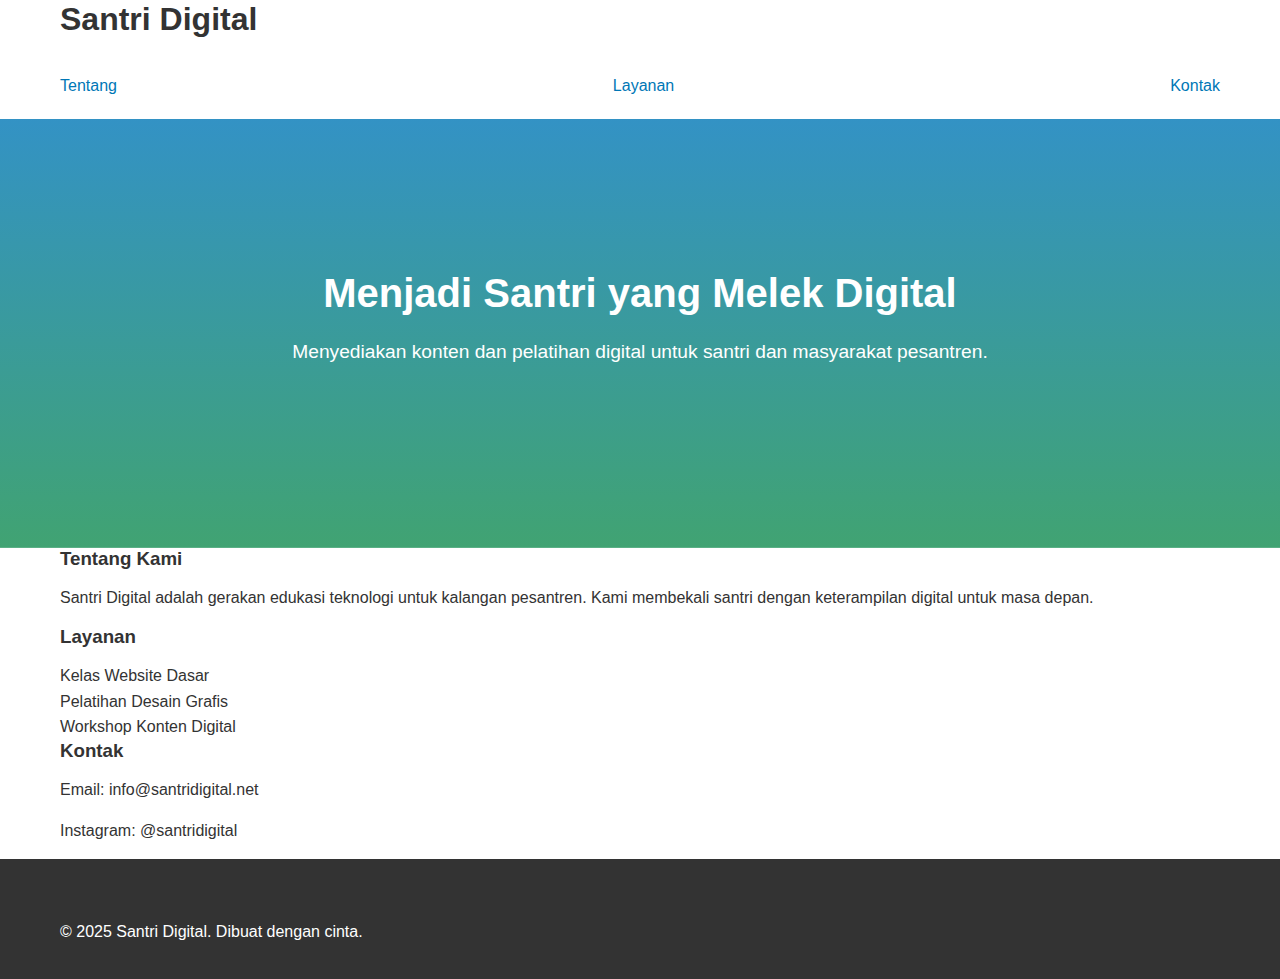
<file: index.html>
<!DOCTYPE html>
<html lang="id">
<head>
  <meta charset="UTF-8" />
  <meta name="viewport" content="width=device-width, initial-scale=1.0" />
  <title>Santri Digital</title>
  <link rel="stylesheet" href="style.css" />
</head>
<body>
  <header>
    <div class="container">
      <h1>Santri Digital</h1>
      <nav>
        <a href="#tentang">Tentang</a>
        <a href="#layanan">Layanan</a>
        <a href="#kontak">Kontak</a>
      </nav>
    </div>
  </header>

  <section class="hero">
    <div class="container">
      <h2>Menjadi Santri yang Melek Digital</h2>
      <p>Menyediakan konten dan pelatihan digital untuk santri dan masyarakat pesantren.</p>
    </div>
  </section>

  <section id="tentang" class="section">
    <div class="container">
      <h3>Tentang Kami</h3>
      <p>Santri Digital adalah gerakan edukasi teknologi untuk kalangan pesantren. Kami membekali santri dengan keterampilan digital untuk masa depan.</p>
    </div>
  </section>

  <section id="layanan" class="section">
    <div class="container">
      <h3>Layanan</h3>
      <ul>
        <li>Kelas Website Dasar</li>
        <li>Pelatihan Desain Grafis</li>
        <li>Workshop Konten Digital</li>
      </ul>
    </div>
  </section>

  <section id="kontak" class="section">
    <div class="container">
      <h3>Kontak</h3>
      <p>Email: info@santridigital.net</p>
      <p>Instagram: @santridigital</p>
    </div>
  </section>

  <footer>
    <div class="container">
      <p>&copy; 2025 Santri Digital. Dibuat dengan cinta.</p>
    </div>
  </footer>
</body>
</html>
</file>
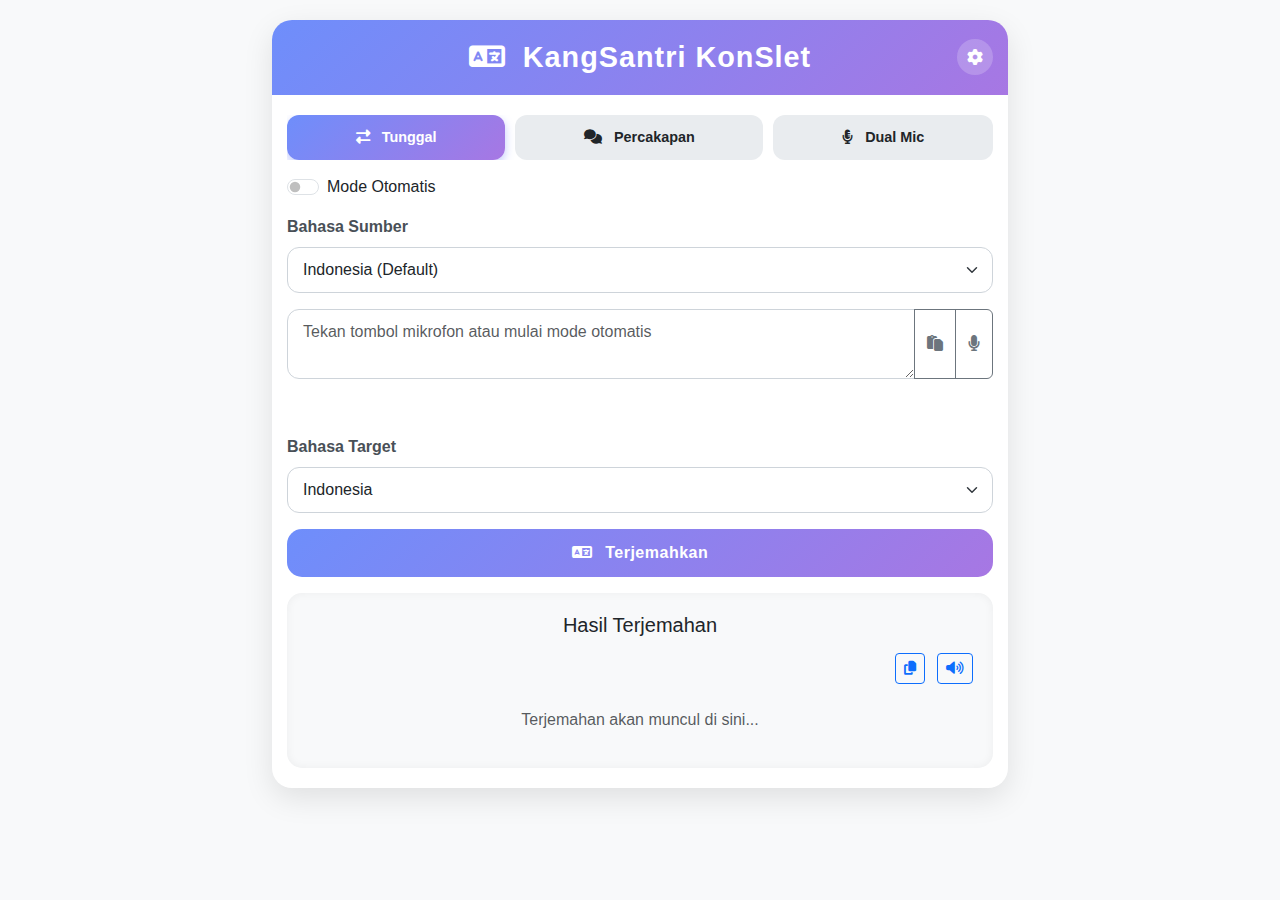
<file: 786gjdujikkamussantrikonslet78643894907638394l_20250423_13988c.html>
<!DOCTYPE html>
<html lang="id">
<head>
    <meta charset="UTF-8">
    <meta name="viewport" content="width=device-width, initial-scale=1.0">
    <title>KangSantri KonSlet</title>
    <link href="https://cdn.jsdelivr.net/npm/bootstrap@5.3.2/dist/css/bootstrap.min.css" rel="stylesheet">
    <link rel="stylesheet" href="https://cdnjs.cloudflare.com/ajax/libs/font-awesome/6.4.0/css/all.min.css">
    <style>
        :root {
            --primary-blue: #6e8efb;
            --primary-purple: #a777e3;
            --danger-red: #dc3545;
            --warning-orange: #fd7e14;
            --success-green: #198754;
        }
        
        body { 
            background-color: #f8f9fa; 
            padding: 20px 0;
            user-select: none;
            -webkit-user-select: none;
            font-family: 'Segoe UI', Tahoma, Geneva, Verdana, sans-serif;
        }
        
        .card { 
            border-radius: 20px; 
            box-shadow: 0 10px 30px rgba(0,0,0,0.1); 
            border: none;
            overflow: hidden;
            margin-bottom: 20px;
        }
        
        .btn-primary { 
            border-radius: 15px; 
            padding: 12px 30px; 
            font-weight: 600;
            letter-spacing: 0.5px;
            background: linear-gradient(135deg, var(--primary-blue), var(--primary-purple));
            border: none;
        }
        
        .title-container {
            background: linear-gradient(135deg, var(--primary-blue), var(--primary-purple));
            color: white;
            padding: 20px;
            border-radius: 0;
            margin-bottom: 0;
            text-align: center;
            position: relative;
        }
        
        .title-container h2 {
            margin: 0;
            font-weight: 700;
            letter-spacing: 1px;
            font-size: 1.8rem;
        }
        
        /* Mode Selector */
        .mode-selector {
            display: flex;
            gap: 10px;
            margin: 20px 15px 15px;
            padding: 0;
            overflow-x: auto;
            scrollbar-width: none;
        }
        
        .mode-selector::-webkit-scrollbar {
            display: none;
        }
        
        .mode-btn {
            flex: 1 0 auto;
            padding: 12px;
            border-radius: 12px;
            text-align: center;
            cursor: pointer;
            background-color: #e9ecef;
            transition: all 0.3s;
            font-weight: 600;
            font-size: 0.9rem;
            border: none;
            white-space: nowrap;
            min-width: 100px;
        }
        
        .mode-btn.active {
            background: linear-gradient(135deg, var(--primary-blue), var(--primary-purple));
            color: white;
            box-shadow: 0 4px 10px rgba(106, 126, 251, 0.4);
        }
        
        .mode-btn:hover:not(.active) {
            background-color: #dee2e6;
        }
        
        /* Dual Mic Mode */
        .dual-mic-container {
            display: flex;
            justify-content: center;
            gap: 30px;
            margin: 30px 0;
            padding: 0 20px;
        }
        
        .dual-mic-btn {
            width: 100px;
            height: 100px;
            border-radius: 50%;
            display: flex;
            align-items: center;
            justify-content: center;
            font-size: 2rem;
            cursor: pointer;
            transition: all 0.3s;
            box-shadow: 0 8px 20px rgba(0,0,0,0.15);
            position: relative;
            overflow: hidden;
            border: none;
            color: white;
        }
        
        .dual-mic-btn::before {
            content: '';
            position: absolute;
            top: -50%;
            left: -50%;
            width: 200%;
            height: 200%;
            background: linear-gradient(
                to bottom right,
                rgba(255,255,255,0.3),
                rgba(255,255,255,0)
            );
            transform: rotate(45deg);
            transition: all 0.5s;
            opacity: 0;
        }
        
        .dual-mic-btn:hover::before {
            opacity: 1;
            animation: shine 1.5s infinite;
        }
        
        @keyframes shine {
            0% { transform: rotate(45deg) translate(-30%, -30%); }
            100% { transform: rotate(45deg) translate(30%, 30%); }
        }
        
        .dual-mic-btn.left {
            background: linear-gradient(135deg, var(--primary-blue), #5a7ef0);
        }
        
        .dual-mic-btn.right {
            background: linear-gradient(135deg, var(--primary-purple), #9868d8);
        }
        
        .dual-mic-btn.active {
            transform: scale(1.05);
            box-shadow: 0 12px 25px rgba(0,0,0,0.2);
        }
        
        .dual-mic-btn.mic-active {
            background: linear-gradient(135deg, var(--danger-red), #ff1a1a);
            animation: pulse 1.5s infinite;
        }
        
        @keyframes pulse { 
            0% { opacity: 1; } 
            50% { opacity: 0.7; } 
            100% { opacity: 1; } 
        }
        
        .dual-mic-label {
            text-align: center;
            font-size: 1rem;
            margin-top: 15px;
            font-weight: 600;
            color: #495057;
        }
        
        .language-tag {
            font-size: 0.8rem;
            background-color: rgba(0,0,0,0.1);
            padding: 3px 10px;
            border-radius: 20px;
            margin-top: 5px;
            display: inline-block;
        }
        
        /* Visualizer */
        .visualizer {
            width: 100%;
            height: 150px;
            margin: 20px 0;
            position: relative;
            display: flex;
            justify-content: center;
            align-items: center;
        }
        
        .sound-wave {
            position: absolute;
            width: 80%;
            height: 100%;
            display: flex;
            align-items: center;
            justify-content: space-around;
        }
        
        .bar {
            width: 8px;
            height: 10px;
            background: linear-gradient(to top, var(--primary-blue), var(--primary-purple));
            border-radius: 10px;
            animation: equalize 1.5s infinite ease-in-out;
            transform-origin: bottom;
        }
        
        @keyframes equalize {
            0%, 100% { transform: scaleY(0.3); }
            50% { transform: scaleY(1); }
        }
        
        .sound-wave.left-active .bar {
            background: linear-gradient(to top, var(--primary-blue), #5a7ef0);
        }
        
        .sound-wave.right-active .bar {
            background: linear-gradient(to top, var(--primary-purple), #9868d8);
        }
        
        .sound-wave.active .bar {
            animation: equalize 0.8s infinite ease-in-out;
            background: linear-gradient(to top, var(--danger-red), #ff1a1a);
        }
        
        /* Status Indicator */
        .status-indicator {
            font-size: 1rem;
            margin: 15px 0;
            text-align: center;
            font-weight: 600;
            color: #6c757d;
            min-height: 24px;
        }
        
        .status-recording { 
            color: var(--danger-red); 
        }
        
        .status-translating { 
            color: var(--warning-orange); 
        }
        
        .status-speaking { 
            color: var(--success-green); 
        }
        
        /* Result Container */
        .result-container {
            background-color: #f8f9fa;
            border-radius: 15px;
            padding: 20px;
            margin: 20px 15px;
            text-align: center;
            min-height: 120px;
            display: flex;
            flex-direction: column;
            justify-content: center;
            box-shadow: inset 0 0 10px rgba(0,0,0,0.05);
        }
        
        .result-text {
            font-size: 1.2rem;
            margin-bottom: 15px;
            font-weight: 500;
        }
        
        .result-language {
            font-size: 0.9rem;
            color: #6c757d;
            font-style: italic;
        }
        
        .action-buttons {
            display: flex;
            justify-content: center;
            gap: 10px;
            margin-top: 15px;
        }
        
        .action-btn {
            border-radius: 50px;
            padding: 8px 20px;
            font-weight: 500;
            font-size: 0.9rem;
        }
        
        /* Bubbles Animation */
        .floating-bubbles {
            position: absolute;
            width: 100%;
            height: 100%;
            overflow: hidden;
            z-index: 0;
        }
        
        .bubble {
            position: absolute;
            bottom: -100px;
            background: rgba(255,255,255,0.2);
            border-radius: 50%;
            animation: float linear infinite;
        }
        
        @keyframes float {
            0% {
                transform: translateY(0) rotate(0deg);
                opacity: 1;
            }
            100% {
                transform: translateY(-1000px) rotate(720deg);
                opacity: 0;
            }
        }
        
        /* Form Elements */
        .form-container {
            padding: 0 15px;
        }
        
        .form-label {
            font-weight: 600;
            color: #495057;
        }
        
        .form-select, .form-control {
            border-radius: 12px;
            padding: 10px 15px;
            border: 1px solid #ced4da;
            transition: all 0.3s;
        }
        
        .form-select:focus, .form-control:focus {
            border-color: var(--primary-blue);
            box-shadow: 0 0 0 0.25rem rgba(110, 142, 251, 0.25);
        }
        
        /* Input Group */
        .input-group {
            margin-bottom: 15px;
        }
        
        .input-group-text {
            border-radius: 12px;
        }
        
        /* Conversation History */
        .conversation-history {
            max-height: 300px;
            overflow-y: auto;
            margin: 15px;
            padding: 10px;
            background-color: #f8f9fa;
            border-radius: 15px;
            border: 1px solid #dee2e6;
            box-shadow: inset 0 0 10px rgba(0,0,0,0.05);
        }
        
        .conversation-item {
            margin-bottom: 10px;
            padding: 12px;
            border-radius: 12px;
            background-color: white;
            box-shadow: 0 2px 8px rgba(0,0,0,0.05);
        }
        
        .conversation-item.speaker-a {
            border-left: 4px solid var(--primary-blue);
        }
        
        .conversation-item.speaker-b {
            border-left: 4px solid var(--primary-purple);
        }
        
        .conversation-item.original {
            background-color: #f8f9fa;
        }
        
        .conversation-item.translated {
            background-color: #e9ecef;
        }
        
        .conversation-speaker {
            font-weight: bold;
            display: flex;
            align-items: center;
            margin-bottom: 5px;
        }
        
        .conversation-badge {
            font-size: 0.7rem;
            padding: 2px 8px;
            border-radius: 10px;
            margin-left: 8px;
            font-weight: normal;
        }
        
        .badge-original {
            background-color: #6c757d;
            color: white;
        }
        
        .badge-translated {
            background-color: var(--primary-blue);
            color: white;
        }
        
        .conversation-text {
            margin-top: 5px;
            white-space: pre-wrap;
            line-height: 1.5;
        }
        
        /* Current Speaker Indicator */
        .current-speaker-indicator {
            font-weight: bold;
            padding: 8px 15px;
            border-radius: 50px;
            background: linear-gradient(135deg, var(--primary-blue), var(--primary-purple));
            color: white;
            margin: 10px 15px;
            display: inline-block;
            font-size: 0.9rem;
            box-shadow: 0 4px 8px rgba(0,0,0,0.1);
        }
        
        /* API Key Settings */
        .settings-btn {
            position: absolute;
            right: 15px;
            top: 50%;
            transform: translateY(-50%);
            background: rgba(255,255,255,0.2);
            border: none;
            width: 36px;
            height: 36px;
            border-radius: 50%;
            color: white;
            display: flex;
            align-items: center;
            justify-content: center;
            cursor: pointer;
            transition: all 0.3s;
        }
        
        .settings-btn:hover {
            background: rgba(255,255,255,0.3);
        }
        
        .settings-modal .modal-content {
            border-radius: 15px;
            border: none;
        }
        
        .settings-modal .modal-header {
            border-bottom: none;
            padding-bottom: 0;
        }
        
        .settings-modal .modal-title {
            font-weight: 700;
            color: var(--primary-purple);
        }
        
        .api-key-input {
            border-radius: 12px;
            padding: 12px 15px;
        }
        
        .api-key-status {
            font-size: 0.9rem;
            margin-top: 5px;
            font-weight: 500;
        }
        
        .api-key-status.valid {
            color: var(--success-green);
        }
        
        .api-key-status.invalid {
            color: var(--danger-red);
        }
        
        /* Accordion Styles */
        .accordion-button:not(.collapsed) {
            background-color: rgba(110, 142, 251, 0.1);
            color: var(--primary-blue);
            box-shadow: none;
        }
        
        .accordion-button:focus {
            box-shadow: none;
            border-color: rgba(110, 142, 251, 0.25);
        }
        
        .accordion-item {
            border-radius: 12px !important;
            overflow: hidden;
            margin-bottom: 10px;
            border: 1px solid rgba(0,0,0,0.1);
        }
        
        .accordion-button {
            border-radius: 12px !important;
            font-weight: 600;
        }
        
        /* Utility Classes */
        .hidden {
            display: none !important;
        }
        
        .beep-sound { 
            display: none; 
        }
        
        /* Voice Settings */
        .voice-settings {
            margin-top: 15px;
            padding: 15px;
            background-color: #f8f9fa;
            border-radius: 12px;
        }
        
        .voice-settings label {
            font-weight: 500;
            margin-bottom: 5px;
        }
        
        /* Responsive Adjustments */
        @media (max-width: 576px) {
            .dual-mic-container {
                gap: 15px;
            }
            
            .dual-mic-btn {
                width: 80px;
                height: 80px;
                font-size: 1.8rem;
            }
            
            .mode-selector {
                gap: 8px;
            }
            
            .mode-btn {
                padding: 10px;
                font-size: 0.8rem;
                min-width: 80px;
            }
            
            .title-container h2 {
                font-size: 1.5rem;
                padding-right: 40px;
            }
        }
    </style>
</head>
<body>
    <!-- API Key Settings Modal -->
    <div class="modal fade settings-modal" id="apiKeyModal" tabindex="-1" aria-hidden="true">
        <div class="modal-dialog">
            <div class="modal-content">
                <div class="modal-header">
                    <h5 class="modal-title"><i class="fas fa-key me-2"></i>Pengaturan API Key</h5>
                    <button type="button" class="btn-close" data-bs-dismiss="modal" aria-label="Close"></button>
                </div>
                <div class="modal-body">
                    <div class="mb-3">
                        <label for="apiKeyInput" class="form-label">OpenAI API Key</label>
                        <div class="input-group mb-3">
                            <input type="password" class="form-control api-key-input" id="apiKeyInput" 
                                   placeholder="Masukkan API Key Anda">
                            <button class="btn btn-outline-secondary" type="button" id="pasteApiKeyBtn">
                                <i class="fas fa-paste"></i>
                            </button>
                        </div>
                        <div id="apiKeyStatus" class="api-key-status"></div>
                        <small class="text-muted">API Key disimpan hanya di browser Anda dan tidak dikirim ke server manapun.</small>
                    </div>
                    
                    <div class="voice-settings">
                        <h6><i class="fas fa-volume-up me-2"></i>Pengaturan Suara</h6>
                        <div class="row">
                            <div class="col-md-6 mb-3">
                                <label for="voiceGender" class="form-label">Jenis Suara</label>
                                <select class="form-select" id="voiceGender">
                                    <option value="default">Default</option>
                                    <option value="female">Wanita</option>
                                    <option value="male">Pria</option>
                                </select>
                            </div>
                            <div class="col-md-6 mb-3">
                                <label for="voiceRate" class="form-label">Kecepatan Bicara</label>
                                <input type="range" class="form-range" min="0.5" max="2" step="0.1" value="1" id="voiceRate">
                                <div class="text-center"><small id="voiceRateValue">1x</small></div>
                            </div>
                        </div>
                    </div>
                </div>
                <div class="modal-footer">
                    <button type="button" class="btn btn-secondary" data-bs-dismiss="modal">Tutup</button>
                    <button type="button" class="btn btn-primary" id="saveApiKeyBtn">Simpan</button>
                </div>
            </div>
        </div>
    </div>

    <div class="container">
        <div class="row justify-content-center">
            <div class="col-md-8">
                <div class="card">
                    <div class="title-container">
                        <h2><i class="fas fa-language me-2"></i> KangSantri KonSlet</h2>
                        <button class="settings-btn" id="settingsButton" title="Pengaturan API Key">
                            <i class="fas fa-cog"></i>
                        </button>
                    </div>
                    
                    <div class="mode-selector">
                        <div class="mode-btn active" id="singleModeBtn">
                            <i class="fas fa-exchange-alt me-2"></i> Tunggal
                        </div>
                        <div class="mode-btn" id="conversationModeBtn">
                            <i class="fas fa-comments me-2"></i> Percakapan
                        </div>
                        <div class="mode-btn" id="dualMicModeBtn">
                            <i class="fas fa-microphone-alt me-2"></i> Dual Mic
                        </div>
                    </div>
                    
                    <!-- Single Mode -->
                    <div id="singleModeUI">
                        <div class="form-container">
                            <div class="form-check form-switch mb-3">
                                <input class="form-check-input" type="checkbox" id="singleAutoModeToggle">
                                <label class="form-check-label" for="singleAutoModeToggle">Mode Otomatis</label>
                            </div>
                            
                            <div class="mb-3">
                                <label class="form-label">Bahasa Sumber</label>
                                <select class="form-select mb-3" id="sourceLang">
                                    <option value="id" selected>Indonesia (Default)</option>
                                    <option value="auto">Deteksi Otomatis</option>
                                    <option value="en">Inggris</option>
                                    <option value="ar">Arab</option>
                                    <option value="de">Jerman</option>
                                    <option value="fr">Prancis</option>
                                    <option value="es">Spanyol</option>
                                    <option value="ru">Rusia</option>
                                    <option value="ja">Jepang</option>
                                    <option value="ko">Korea</option>
                                    <option value="zh">Mandarin</option>
                                    <option value="th">Thai</option>
                                    <option value="vi">Vietnam</option>
                                    <option value="ms">Melayu</option>
                                    <option value="fil">Filipina</option>
                                    <option value="it">Italia</option>
                                    <option value="pt">Portugis</option>
                                    <option value="nl">Belanda</option>
                                    <option value="tr">Turki</option>
                                </select>
                                
                                <div class="input-group mb-3">
                                    <textarea class="form-control" id="singleInputText" rows="2" placeholder="Tekan tombol mikrofon atau mulai mode otomatis"></textarea>
                                    <button class="btn btn-outline-secondary" id="singlePasteButton" type="button" title="Tempel teks">
                                        <i class="fas fa-paste"></i>
                                    </button>
                                    <button class="btn btn-outline-secondary" id="singleMicButton" type="button" title="Rekam suara">
                                        <i class="fas fa-microphone"></i>
                                    </button>
                                </div>
                                <div id="singleStatusIndicator" class="status-indicator"></div>
                            </div>
                            
                            <div class="mb-3">
                                <label class="form-label">Bahasa Target</label>
                                <select class="form-select mb-3" id="targetLang">
                                    <option value="en">Inggris</option>
                                    <option value="id" selected>Indonesia</option>
                                    <option value="ar">Arab</option>
                                    <option value="de">Jerman</option>
                                    <option value="fr">Prancis</option>
                                    <option value="es">Spanyol</option>
                                    <option value="ru">Rusia</option>
                                    <option value="ja">Jepang</option>
                                    <option value="ko">Korea</option>
                                    <option value="zh">Mandarin</option>
                                    <option value="th">Thai</option>
                                    <option value="vi">Vietnam</option>
                                    <option value="ms">Melayu</option>
                                    <option value="fil">Filipina</option>
                                    <option value="it">Italia</option>
                                    <option value="pt">Portugis</option>
                                    <option value="nl">Belanda</option>
                                    <option value="tr">Turki</option>
                                </select>
                            </div>
                            
                            <button class="btn btn-primary w-100 mb-3" id="singleTranslateBtn">
                                <i class="fas fa-language me-2"></i> Terjemahkan
                            </button>
                        </div>
                        
                        <div class="result-container" style="margin: 0 15px 20px;">
                            <h5 class="mb-3">Hasil Terjemahan</h5>
                            <div class="d-flex justify-content-between align-items-center mb-2">
                                <span id="singleTranslationLanguage"></span>
                                <div>
                                    <button class="btn btn-sm btn-outline-primary me-2" id="singleCopyTranslation" title="Salin terjemahan">
                                        <i class="fas fa-copy"></i>
                                    </button>
                                    <button class="btn btn-sm btn-outline-primary" id="singleSpeakTranslation" title="Dengarkan terjemahan">
                                        <i class="fas fa-volume-up"></i>
                                    </button>
                                </div>
                            </div>
                            <div id="singleTranslationResult" class="p-3 bg-light rounded">
                                <p class="text-muted mb-0">Terjemahan akan muncul di sini...</p>
                            </div>
                        </div>
                    </div>
                    
                    <!-- Conversation Mode -->
                    <div id="conversationModeUI" class="hidden">
                        <div class="form-container">
                            <div class="form-check form-switch mb-3">
                                <input class="form-check-input" type="checkbox" id="conversationAutoModeToggle">
                                <label class="form-check-label" for="conversationAutoModeToggle">Mode Otomatis</label>
                            </div>
                            
                            <div id="currentSpeakerDisplay" class="current-speaker-indicator">
                                Sedang mendengarkan: <span id="currentSpeakerName">Speaker A</span>
                            </div>
                            
                            <div class="row mb-3">
                                <div class="col-md-6">
                                    <label class="form-label">Speaker A</label>
                                    <select class="form-select" id="speakerALang">
                                        <option value="id">Indonesia</option>
                                        <option value="ar" selected>Arab</option>
                                        <option value="en">Inggris</option>
                                        <option value="de">Jerman</option>
                                        <option value="fr">Prancis</option>
                                        <option value="es">Spanyol</option>
                                        <option value="ru">Rusia</option>
                                        <option value="ja">Jepang</option>
                                        <option value="ko">Korea</option>
                                        <option value="zh">Mandarin</option>
                                        <option value="th">Thai</option>
                                        <option value="vi">Vietnam</option>
                                        <option value="ms">Melayu</option>
                                        <option value="fil">Filipina</option>
                                        <option value="it">Italia</option>
                                        <option value="pt">Portugis</option>
                                        <option value="nl">Belanda</option>
                                        <option value="tr">Turki</option>
                                    </select>
                                </div>
                                <div class="col-md-6">
                                    <label class="form-label">Speaker B</label>
                                    <select class="form-select" id="speakerBLang">
                                        <option value="id" selected>Indonesia</option>
                                        <option value="ar">Arab</option>
                                        <option value="en">Inggris</option>
                                        <option value="de">Jerman</option>
                                        <option value="fr">Prancis</option>
                                        <option value="es">Spanyol</option>
                                        <option value="ru">Rusia</option>
                                        <option value="ja">Jepang</option>
                                        <option value="ko">Korea</option>
                                        <option value="zh">Mandarin</option>
                                        <option value="th">Thai</option>
                                        <option value="vi">Vietnam</option>
                                        <option value="ms">Melayu</option>
                                        <option value="fil">Filipina</option>
                                        <option value="it">Italia</option>
                                        <option value="pt">Portugis</option>
                                        <option value="nl">Belanda</option>
                                        <option value="tr">Turki</option>
                                    </select>
                                </div>
                            </div>
                            
                            <div class="mb-3">
                                <label class="form-label">Nama Speaker</label>
                                <div class="row">
                                    <div class="col-md-6 mb-2">
                                        <input type="text" class="form-control" id="speakerAName" placeholder="Nama Speaker A" value="Speaker A">
                                    </div>
                                    <div class="col-md-6">
                                        <input type="text" class="form-control" id="speakerBName" placeholder="Nama Speaker B" value="Speaker B">
                                    </div>
                                </div>
                            </div>
                            
                            <div class="input-group mb-3">
                                <textarea class="form-control" id="conversationInputText" rows="2" placeholder="Tekan tombol mikrofon atau mulai mode otomatis"></textarea>
                                <button class="btn btn-outline-secondary" id="conversationPasteButton" type="button" title="Tempel teks">
                                    <i class="fas fa-paste"></i>
                                </button>
                                <button class="btn btn-outline-secondary" id="conversationMicButton" type="button" title="Rekam suara">
                                    <i class="fas fa-microphone"></i>
                                </button>
                            </div>
                            
                            <div id="conversationStatusIndicator" class="status-indicator"></div>
                            
                            <button class="btn btn-primary w-100 mb-3" id="conversationTranslateBtn">
                                <i class="fas fa-comments me-2"></i> Mulai Percakapan
                            </button>
                        </div>
                        
                        <div class="conversation-history" id="conversationHistory"></div>
                    </div>
                    
                    <!-- Dual Mic Mode -->
                    <div id="dualMicModeUI" class="hidden">
                        <div class="form-container">
                            <div class="accordion" id="settingsAccordion">
                                <!-- Bahasa Accordion -->
                                <div class="accordion-item">
                                    <h2 class="accordion-header">
                                        <button class="accordion-button collapsed" type="button" data-bs-toggle="collapse" data-bs-target="#collapseLanguages" aria-expanded="false" aria-controls="collapseLanguages">
                                            <i class="fas fa-language me-2"></i> Pengaturan Bahasa
                                        </button>
                                    </h2>
                                    <div id="collapseLanguages" class="accordion-collapse collapse" data-bs-parent="#settingsAccordion">
                                        <div class="accordion-body">
                                            <div class="row">
                                                <div class="col-md-6 mb-3">
                                                    <label class="form-label">Bahasa A</label>
                                                    <select class="form-select" id="leftMicLang">
                                                        <option value="ar" selected>Arab</option>
                                                        <option value="id">Indonesia</option>
                                                        <option value="en">Inggris</option>
                                                        <option value="de">Jerman</option>
                                                        <option value="fr">Prancis</option>
                                                        <option value="es">Spanyol</option>
                                                        <option value="ru">Rusia</option>
                                                        <option value="ja">Jepang</option>
                                                        <option value="ko">Korea</option>
                                                        <option value="zh">Mandarin</option>
                                                        <option value="th">Thai</option>
                                                        <option value="vi">Vietnam</option>
                                                        <option value="ms">Melayu</option>
                                                        <option value="fil">Filipina</option>
                                                        <option value="it">Italia</option>
                                                        <option value="pt">Portugis</option>
                                                        <option value="nl">Belanda</option>
                                                        <option value="tr">Turki</option>
                                                    </select>
                                                </div>
                                                <div class="col-md-6 mb-3">
                                                    <label class="form-label">Bahasa B</label>
                                                    <select class="form-select" id="rightMicLang">
                                                        <option value="id" selected>Indonesia</option>
                                                        <option value="ar">Arab</option>
                                                        <option value="en">Inggris</option>
                                                        <option value="de">Jerman</option>
                                                        <option value="fr">Prancis</option>
                                                        <option value="es">Spanyol</option>
                                                        <option value="ru">Rusia</option>
                                                        <option value="ja">Jepang</option>
                                                        <option value="ko">Korea</option>
                                                        <option value="zh">Mandarin</option>
                                                        <option value="th">Thai</option>
                                                        <option value="vi">Vietnam</option>
                                                        <option value="ms">Melayu</option>
                                                        <option value="fil">Filipina</option>
                                                        <option value="it">Italia</option>
                                                        <option value="pt">Portugis</option>
                                                        <option value="nl">Belanda</option>
                                                        <option value="tr">Turki</option>
                                                    </select>
                                                </div>
                                            </div>
                                        </div>
                                    </div>
                                </div>
                                
                                <!-- Speaker Accordion -->
                                <div class="accordion-item">
                                    <h2 class="accordion-header">
                                        <button class="accordion-button collapsed" type="button" data-bs-toggle="collapse" data-bs-target="#collapseSpeakers" aria-expanded="false" aria-controls="collapseSpeakers">
                                            <i class="fas fa-users me-2"></i> Pengaturan Speaker
                                        </button>
                                    </h2>
                                    <div id="collapseSpeakers" class="accordion-collapse collapse" data-bs-parent="#settingsAccordion">
                                        <div class="accordion-body">
                                            <div class="mb-3">
                                                <label class="form-label">Nama Speaker</label>
                                                <div class="row">
                                                    <div class="col-md-6 mb-2">
                                                        <input type="text" class="form-control" id="leftMicName" placeholder="Nama Speaker A" value="Speaker A">
                                                    </div>
                                                    <div class="col-md-6">
                                                        <input type="text" class="form-control" id="rightMicName" placeholder="Nama Speaker B" value="Speaker B">
                                                    </div>
                                                </div>
                                            </div>
                                        </div>
                                    </div>
                                </div>
                            </div>
                        </div>
                        
                        <div class="dual-mic-container">
                            <div>
                                <div class="dual-mic-btn left" id="leftMicBtn">
                                    <i class="fas fa-microphone"></i>
                                </div>
                                <div class="dual-mic-label">
                                    <div id="leftMicLabel">Bahasa A</div>
                                    <div class="language-tag" id="leftLangLabel">Arab</div>
                                </div>
                            </div>
                            <div>
                                <div class="dual-mic-btn right" id="rightMicBtn">
                                    <i class="fas fa-microphone"></i>
                                </div>
                                <div class="dual-mic-label">
                                    <div id="rightMicLabel">Bahasa B</div>
                                    <div class="language-tag" id="rightLangLabel">Indonesia</div>
                                </div>
                            </div>
                        </div>
                        
                        <div class="visualizer">
                            <div class="floating-bubbles" id="bubblesContainer"></div>
                            <div class="sound-wave" id="soundWave">
                                <div class="bar" style="animation-delay: 0.1s"></div>
                                <div class="bar" style="animation-delay: 0.3s"></div>
                                <div class="bar" style="animation-delay: 0.5s"></div>
                                <div class="bar" style="animation-delay: 0.2s"></div>
                                <div class="bar" style="animation-delay: 0.4s"></div>
                                <div class="bar" style="animation-delay: 0.6s"></div>
                                <div class="bar" style="animation-delay: 0.1s"></div>
                                <div class="bar" style="animation-delay: 0.3s"></div>
                                <div class="bar" style="animation-delay: 0.5s"></div>
                            </div>
                        </div>
                        
                        <div id="statusIndicator" class="status-indicator">Siap menerjemahkan</div>
                        
                        <div class="result-container">
                            <div class="result-text" id="translationResult">Tekan dan tahan tombol mikrofon untuk mulai</div>
                            <div class="result-language" id="translationLanguage"></div>
                            
                            <div class="action-buttons">
                                <button class="btn btn-outline-primary action-btn" id="copyTranslation" title="Salin terjemahan">
                                    <i class="fas fa-copy me-2"></i>Salin
                                </button>
                                <button class="btn btn-outline-primary action-btn" id="speakTranslation" title="Dengarkan terjemahan">
                                    <i class="fas fa-volume-up me-2"></i>Dengar
                                </button>
                            </div>
                        </div>
                    </div>
                </div>
            </div>
        </div>
    </div>

    <!-- Audio elements for feedback sounds -->
    <audio id="startBeep" class="beep-sound" src="https://assets.mixkit.co/sfx/preview/mixkit-positive-interface-beep-221.mp3"></audio>
    <audio id="endBeep" class="beep-sound" src="https://assets.mixkit.co/sfx/preview/mixkit-software-interface-start-2574.mp3"></audio>
    <audio id="errorBeep" class="beep-sound" src="https://assets.mixkit.co/sfx/preview/mixkit-software-interface-remove-2578.mp3"></audio>

    <script src="https://cdn.jsdelivr.net/npm/bootstrap@5.3.2/dist/js/bootstrap.bundle.min.js"></script>
    <script src="konslet.js"></script>
</body>
</html>
</file>
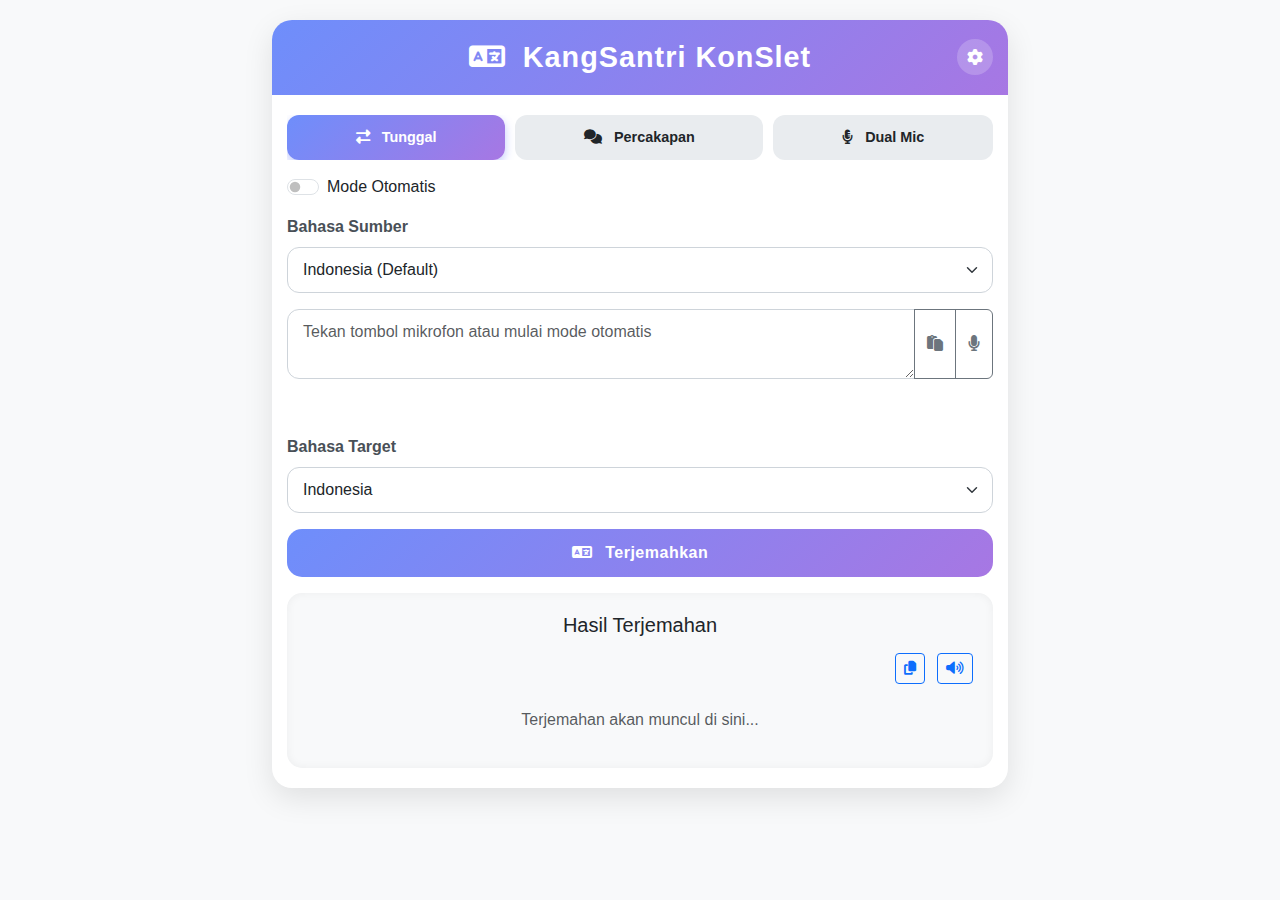
<file: konslet.html>
<!DOCTYPE html>
<html lang="id">
<head>
    <meta charset="UTF-8">
    <meta name="viewport" content="width=device-width, initial-scale=1.0">
    <title>KangSantri KonSlet</title>
    <link href="https://cdn.jsdelivr.net/npm/bootstrap@5.3.2/dist/css/bootstrap.min.css" rel="stylesheet">
    <link rel="stylesheet" href="https://cdnjs.cloudflare.com/ajax/libs/font-awesome/6.4.0/css/all.min.css">
    <style>
        :root {
            --primary-blue: #6e8efb;
            --primary-purple: #a777e3;
            --danger-red: #dc3545;
            --warning-orange: #fd7e14;
            --success-green: #198754;
        }
        
        body { 
            background-color: #f8f9fa; 
            padding: 20px 0;
            user-select: none;
            -webkit-user-select: none;
            font-family: 'Segoe UI', Tahoma, Geneva, Verdana, sans-serif;
        }
        
        .card { 
            border-radius: 20px; 
            box-shadow: 0 10px 30px rgba(0,0,0,0.1); 
            border: none;
            overflow: hidden;
            margin-bottom: 20px;
        }
        
        .btn-primary { 
            border-radius: 15px; 
            padding: 12px 30px; 
            font-weight: 600;
            letter-spacing: 0.5px;
            background: linear-gradient(135deg, var(--primary-blue), var(--primary-purple));
            border: none;
        }
        
        .title-container {
            background: linear-gradient(135deg, var(--primary-blue), var(--primary-purple));
            color: white;
            padding: 20px;
            border-radius: 0;
            margin-bottom: 0;
            text-align: center;
            position: relative;
        }
        
        .title-container h2 {
            margin: 0;
            font-weight: 700;
            letter-spacing: 1px;
            font-size: 1.8rem;
        }
        
        /* Mode Selector */
        .mode-selector {
            display: flex;
            gap: 10px;
            margin: 20px 15px 15px;
            padding: 0;
            overflow-x: auto;
            scrollbar-width: none;
        }
        
        .mode-selector::-webkit-scrollbar {
            display: none;
        }
        
        .mode-btn {
            flex: 1 0 auto;
            padding: 12px;
            border-radius: 12px;
            text-align: center;
            cursor: pointer;
            background-color: #e9ecef;
            transition: all 0.3s;
            font-weight: 600;
            font-size: 0.9rem;
            border: none;
            white-space: nowrap;
            min-width: 100px;
        }
        
        .mode-btn.active {
            background: linear-gradient(135deg, var(--primary-blue), var(--primary-purple));
            color: white;
            box-shadow: 0 4px 10px rgba(106, 126, 251, 0.4);
        }
        
        .mode-btn:hover:not(.active) {
            background-color: #dee2e6;
        }
        
        /* Dual Mic Mode */
        .dual-mic-container {
            display: flex;
            justify-content: center;
            gap: 30px;
            margin: 30px 0;
            padding: 0 20px;
        }
        
        .dual-mic-btn {
            width: 100px;
            height: 100px;
            border-radius: 50%;
            display: flex;
            align-items: center;
            justify-content: center;
            font-size: 2rem;
            cursor: pointer;
            transition: all 0.3s;
            box-shadow: 0 8px 20px rgba(0,0,0,0.15);
            position: relative;
            overflow: hidden;
            border: none;
            color: white;
        }
        
        .dual-mic-btn::before {
            content: '';
            position: absolute;
            top: -50%;
            left: -50%;
            width: 200%;
            height: 200%;
            background: linear-gradient(
                to bottom right,
                rgba(255,255,255,0.3),
                rgba(255,255,255,0)
            );
            transform: rotate(45deg);
            transition: all 0.5s;
            opacity: 0;
        }
        
        .dual-mic-btn:hover::before {
            opacity: 1;
            animation: shine 1.5s infinite;
        }
        
        @keyframes shine {
            0% { transform: rotate(45deg) translate(-30%, -30%); }
            100% { transform: rotate(45deg) translate(30%, 30%); }
        }
        
        .dual-mic-btn.left {
            background: linear-gradient(135deg, var(--primary-blue), #5a7ef0);
        }
        
        .dual-mic-btn.right {
            background: linear-gradient(135deg, var(--primary-purple), #9868d8);
        }
        
        .dual-mic-btn.active {
            transform: scale(1.05);
            box-shadow: 0 12px 25px rgba(0,0,0,0.2);
        }
        
        .dual-mic-btn.mic-active {
            background: linear-gradient(135deg, var(--danger-red), #ff1a1a);
            animation: pulse 1.5s infinite;
        }
        
        @keyframes pulse { 
            0% { opacity: 1; } 
            50% { opacity: 0.7; } 
            100% { opacity: 1; } 
        }
        
        .dual-mic-label {
            text-align: center;
            font-size: 1rem;
            margin-top: 15px;
            font-weight: 600;
            color: #495057;
        }
        
        .language-tag {
            font-size: 0.8rem;
            background-color: rgba(0,0,0,0.1);
            padding: 3px 10px;
            border-radius: 20px;
            margin-top: 5px;
            display: inline-block;
        }
        
        /* Visualizer */
        .visualizer {
            width: 100%;
            height: 150px;
            margin: 20px 0;
            position: relative;
            display: flex;
            justify-content: center;
            align-items: center;
        }
        
        .sound-wave {
            position: absolute;
            width: 80%;
            height: 100%;
            display: flex;
            align-items: center;
            justify-content: space-around;
        }
        
        .bar {
            width: 8px;
            height: 10px;
            background: linear-gradient(to top, var(--primary-blue), var(--primary-purple));
            border-radius: 10px;
            animation: equalize 1.5s infinite ease-in-out;
            transform-origin: bottom;
        }
        
        @keyframes equalize {
            0%, 100% { transform: scaleY(0.3); }
            50% { transform: scaleY(1); }
        }
        
        .sound-wave.left-active .bar {
            background: linear-gradient(to top, var(--primary-blue), #5a7ef0);
        }
        
        .sound-wave.right-active .bar {
            background: linear-gradient(to top, var(--primary-purple), #9868d8);
        }
        
        .sound-wave.active .bar {
            animation: equalize 0.8s infinite ease-in-out;
            background: linear-gradient(to top, var(--danger-red), #ff1a1a);
        }
        
        /* Status Indicator */
        .status-indicator {
            font-size: 1rem;
            margin: 15px 0;
            text-align: center;
            font-weight: 600;
            color: #6c757d;
            min-height: 24px;
        }
        
        .status-recording { 
            color: var(--danger-red); 
        }
        
        .status-translating { 
            color: var(--warning-orange); 
        }
        
        .status-speaking { 
            color: var(--success-green); 
        }
        
        /* Result Container */
        .result-container {
            background-color: #f8f9fa;
            border-radius: 15px;
            padding: 20px;
            margin: 20px 15px;
            text-align: center;
            min-height: 120px;
            display: flex;
            flex-direction: column;
            justify-content: center;
            box-shadow: inset 0 0 10px rgba(0,0,0,0.05);
        }
        
        .result-text {
            font-size: 1.2rem;
            margin-bottom: 15px;
            font-weight: 500;
        }
        
        .result-language {
            font-size: 0.9rem;
            color: #6c757d;
            font-style: italic;
        }
        
        .action-buttons {
            display: flex;
            justify-content: center;
            gap: 10px;
            margin-top: 15px;
        }
        
        .action-btn {
            border-radius: 50px;
            padding: 8px 20px;
            font-weight: 500;
            font-size: 0.9rem;
        }
        
        /* Bubbles Animation */
        .floating-bubbles {
            position: absolute;
            width: 100%;
            height: 100%;
            overflow: hidden;
            z-index: 0;
        }
        
        .bubble {
            position: absolute;
            bottom: -100px;
            background: rgba(255,255,255,0.2);
            border-radius: 50%;
            animation: float linear infinite;
        }
        
        @keyframes float {
            0% {
                transform: translateY(0) rotate(0deg);
                opacity: 1;
            }
            100% {
                transform: translateY(-1000px) rotate(720deg);
                opacity: 0;
            }
        }
        
        /* Form Elements */
        .form-container {
            padding: 0 15px;
        }
        
        .form-label {
            font-weight: 600;
            color: #495057;
        }
        
        .form-select, .form-control {
            border-radius: 12px;
            padding: 10px 15px;
            border: 1px solid #ced4da;
            transition: all 0.3s;
        }
        
        .form-select:focus, .form-control:focus {
            border-color: var(--primary-blue);
            box-shadow: 0 0 0 0.25rem rgba(110, 142, 251, 0.25);
        }
        
        /* Input Group */
        .input-group {
            margin-bottom: 15px;
        }
        
        .input-group-text {
            border-radius: 12px;
        }
        
        /* Conversation History */
        .conversation-history {
            max-height: 300px;
            overflow-y: auto;
            margin: 15px;
            padding: 10px;
            background-color: #f8f9fa;
            border-radius: 15px;
            border: 1px solid #dee2e6;
            box-shadow: inset 0 0 10px rgba(0,0,0,0.05);
        }
        
        .conversation-item {
            margin-bottom: 10px;
            padding: 12px;
            border-radius: 12px;
            background-color: white;
            box-shadow: 0 2px 8px rgba(0,0,0,0.05);
        }
        
        .conversation-item.speaker-a {
            border-left: 4px solid var(--primary-blue);
        }
        
        .conversation-item.speaker-b {
            border-left: 4px solid var(--primary-purple);
        }
        
        .conversation-item.original {
            background-color: #f8f9fa;
        }
        
        .conversation-item.translated {
            background-color: #e9ecef;
        }
        
        .conversation-speaker {
            font-weight: bold;
            display: flex;
            align-items: center;
            margin-bottom: 5px;
        }
        
        .conversation-badge {
            font-size: 0.7rem;
            padding: 2px 8px;
            border-radius: 10px;
            margin-left: 8px;
            font-weight: normal;
        }
        
        .badge-original {
            background-color: #6c757d;
            color: white;
        }
        
        .badge-translated {
            background-color: var(--primary-blue);
            color: white;
        }
        
        .conversation-text {
            margin-top: 5px;
            white-space: pre-wrap;
            line-height: 1.5;
        }
        
        /* Current Speaker Indicator */
        .current-speaker-indicator {
            font-weight: bold;
            padding: 8px 15px;
            border-radius: 50px;
            background: linear-gradient(135deg, var(--primary-blue), var(--primary-purple));
            color: white;
            margin: 10px 15px;
            display: inline-block;
            font-size: 0.9rem;
            box-shadow: 0 4px 8px rgba(0,0,0,0.1);
        }
        
        /* API Key Settings */
        .settings-btn {
            position: absolute;
            right: 15px;
            top: 50%;
            transform: translateY(-50%);
            background: rgba(255,255,255,0.2);
            border: none;
            width: 36px;
            height: 36px;
            border-radius: 50%;
            color: white;
            display: flex;
            align-items: center;
            justify-content: center;
            cursor: pointer;
            transition: all 0.3s;
        }
        
        .settings-btn:hover {
            background: rgba(255,255,255,0.3);
        }
        
        .settings-modal .modal-content {
            border-radius: 15px;
            border: none;
        }
        
        .settings-modal .modal-header {
            border-bottom: none;
            padding-bottom: 0;
        }
        
        .settings-modal .modal-title {
            font-weight: 700;
            color: var(--primary-purple);
        }
        
        .api-key-input {
            border-radius: 12px;
            padding: 12px 15px;
        }
        
        .api-key-status {
            font-size: 0.9rem;
            margin-top: 5px;
            font-weight: 500;
        }
        
        .api-key-status.valid {
            color: var(--success-green);
        }
        
        .api-key-status.invalid {
            color: var(--danger-red);
        }
        
        /* Accordion Styles */
        .accordion-button:not(.collapsed) {
            background-color: rgba(110, 142, 251, 0.1);
            color: var(--primary-blue);
            box-shadow: none;
        }
        
        .accordion-button:focus {
            box-shadow: none;
            border-color: rgba(110, 142, 251, 0.25);
        }
        
        .accordion-item {
            border-radius: 12px !important;
            overflow: hidden;
            margin-bottom: 10px;
            border: 1px solid rgba(0,0,0,0.1);
        }
        
        .accordion-button {
            border-radius: 12px !important;
            font-weight: 600;
        }
        
        /* Utility Classes */
        .hidden {
            display: none !important;
        }
        
        .beep-sound { 
            display: none; 
        }
        
        /* Voice Settings */
        .voice-settings {
            margin-top: 15px;
            padding: 15px;
            background-color: #f8f9fa;
            border-radius: 12px;
        }
        
        .voice-settings label {
            font-weight: 500;
            margin-bottom: 5px;
        }
        
        /* Responsive Adjustments */
        @media (max-width: 576px) {
            .dual-mic-container {
                gap: 15px;
            }
            
            .dual-mic-btn {
                width: 80px;
                height: 80px;
                font-size: 1.8rem;
            }
            
            .mode-selector {
                gap: 8px;
            }
            
            .mode-btn {
                padding: 10px;
                font-size: 0.8rem;
                min-width: 80px;
            }
            
            .title-container h2 {
                font-size: 1.5rem;
                padding-right: 40px;
            }
        }
    </style>
</head>
<body>
    <!-- API Key Settings Modal -->
    <div class="modal fade settings-modal" id="apiKeyModal" tabindex="-1" aria-hidden="true">
        <div class="modal-dialog">
            <div class="modal-content">
                <div class="modal-header">
                    <h5 class="modal-title"><i class="fas fa-key me-2"></i>Pengaturan API Key</h5>
                    <button type="button" class="btn-close" data-bs-dismiss="modal" aria-label="Close"></button>
                </div>
                <div class="modal-body">
                    <div class="mb-3">
                        <label for="apiKeyInput" class="form-label">OpenAI API Key</label>
                        <div class="input-group mb-3">
                            <input type="password" class="form-control api-key-input" id="apiKeyInput" 
                                   placeholder="Masukkan API Key Anda">
                            <button class="btn btn-outline-secondary" type="button" id="pasteApiKeyBtn">
                                <i class="fas fa-paste"></i>
                            </button>
                        </div>
                        <div id="apiKeyStatus" class="api-key-status"></div>
                        <small class="text-muted">API Key disimpan hanya di browser Anda dan tidak dikirim ke server manapun.</small>
                    </div>
                    
                    <div class="voice-settings">
                        <h6><i class="fas fa-volume-up me-2"></i>Pengaturan Suara</h6>
                        <div class="row">
                            <div class="col-md-6 mb-3">
                                <label for="voiceGender" class="form-label">Jenis Suara</label>
                                <select class="form-select" id="voiceGender">
                                    <option value="default">Default</option>
                                    <option value="female">Wanita</option>
                                    <option value="male">Pria</option>
                                </select>
                            </div>
                            <div class="col-md-6 mb-3">
                                <label for="voiceRate" class="form-label">Kecepatan Bicara</label>
                                <input type="range" class="form-range" min="0.5" max="2" step="0.1" value="1" id="voiceRate">
                                <div class="text-center"><small id="voiceRateValue">1x</small></div>
                            </div>
                        </div>
                    </div>
                </div>
                <div class="modal-footer">
                    <button type="button" class="btn btn-secondary" data-bs-dismiss="modal">Tutup</button>
                    <button type="button" class="btn btn-primary" id="saveApiKeyBtn">Simpan</button>
                </div>
            </div>
        </div>
    </div>

    <div class="container">
        <div class="row justify-content-center">
            <div class="col-md-8">
                <div class="card">
                    <div class="title-container">
                        <h2><i class="fas fa-language me-2"></i> KangSantri KonSlet</h2>
                        <button class="settings-btn" id="settingsButton" title="Pengaturan API Key">
                            <i class="fas fa-cog"></i>
                        </button>
                    </div>
                    
                    <div class="mode-selector">
                        <div class="mode-btn active" id="singleModeBtn">
                            <i class="fas fa-exchange-alt me-2"></i> Tunggal
                        </div>
                        <div class="mode-btn" id="conversationModeBtn">
                            <i class="fas fa-comments me-2"></i> Percakapan
                        </div>
                        <div class="mode-btn" id="dualMicModeBtn">
                            <i class="fas fa-microphone-alt me-2"></i> Dual Mic
                        </div>
                    </div>
                    
                    <!-- Single Mode -->
                    <div id="singleModeUI">
                        <div class="form-container">
                            <div class="form-check form-switch mb-3">
                                <input class="form-check-input" type="checkbox" id="singleAutoModeToggle">
                                <label class="form-check-label" for="singleAutoModeToggle">Mode Otomatis</label>
                            </div>
                            
                            <div class="mb-3">
                                <label class="form-label">Bahasa Sumber</label>
                                <select class="form-select mb-3" id="sourceLang">
                                    <option value="id" selected>Indonesia (Default)</option>
                                    <option value="auto">Deteksi Otomatis</option>
                                    <option value="en">Inggris</option>
                                    <option value="ar">Arab</option>
                                    <option value="de">Jerman</option>
                                    <option value="fr">Prancis</option>
                                    <option value="es">Spanyol</option>
                                    <option value="ru">Rusia</option>
                                    <option value="ja">Jepang</option>
                                    <option value="ko">Korea</option>
                                    <option value="zh">Mandarin</option>
                                    <option value="th">Thai</option>
                                    <option value="vi">Vietnam</option>
                                    <option value="ms">Melayu</option>
                                    <option value="fil">Filipina</option>
                                    <option value="it">Italia</option>
                                    <option value="pt">Portugis</option>
                                    <option value="nl">Belanda</option>
                                    <option value="tr">Turki</option>
                                </select>
                                
                                <div class="input-group mb-3">
                                    <textarea class="form-control" id="singleInputText" rows="2" placeholder="Tekan tombol mikrofon atau mulai mode otomatis"></textarea>
                                    <button class="btn btn-outline-secondary" id="singlePasteButton" type="button" title="Tempel teks">
                                        <i class="fas fa-paste"></i>
                                    </button>
                                    <button class="btn btn-outline-secondary" id="singleMicButton" type="button" title="Rekam suara">
                                        <i class="fas fa-microphone"></i>
                                    </button>
                                </div>
                                <div id="singleStatusIndicator" class="status-indicator"></div>
                            </div>
                            
                            <div class="mb-3">
                                <label class="form-label">Bahasa Target</label>
                                <select class="form-select mb-3" id="targetLang">
                                    <option value="en">Inggris</option>
                                    <option value="id" selected>Indonesia</option>
                                    <option value="ar">Arab</option>
                                    <option value="de">Jerman</option>
                                    <option value="fr">Prancis</option>
                                    <option value="es">Spanyol</option>
                                    <option value="ru">Rusia</option>
                                    <option value="ja">Jepang</option>
                                    <option value="ko">Korea</option>
                                    <option value="zh">Mandarin</option>
                                    <option value="th">Thai</option>
                                    <option value="vi">Vietnam</option>
                                    <option value="ms">Melayu</option>
                                    <option value="fil">Filipina</option>
                                    <option value="it">Italia</option>
                                    <option value="pt">Portugis</option>
                                    <option value="nl">Belanda</option>
                                    <option value="tr">Turki</option>
                                </select>
                            </div>
                            
                            <button class="btn btn-primary w-100 mb-3" id="singleTranslateBtn">
                                <i class="fas fa-language me-2"></i> Terjemahkan
                            </button>
                        </div>
                        
                        <div class="result-container" style="margin: 0 15px 20px;">
                            <h5 class="mb-3">Hasil Terjemahan</h5>
                            <div class="d-flex justify-content-between align-items-center mb-2">
                                <span id="singleTranslationLanguage"></span>
                                <div>
                                    <button class="btn btn-sm btn-outline-primary me-2" id="singleCopyTranslation" title="Salin terjemahan">
                                        <i class="fas fa-copy"></i>
                                    </button>
                                    <button class="btn btn-sm btn-outline-primary" id="singleSpeakTranslation" title="Dengarkan terjemahan">
                                        <i class="fas fa-volume-up"></i>
                                    </button>
                                </div>
                            </div>
                            <div id="singleTranslationResult" class="p-3 bg-light rounded">
                                <p class="text-muted mb-0">Terjemahan akan muncul di sini...</p>
                            </div>
                        </div>
                    </div>
                    
                    <!-- Conversation Mode -->
                    <div id="conversationModeUI" class="hidden">
                        <div class="form-container">
                            <div class="form-check form-switch mb-3">
                                <input class="form-check-input" type="checkbox" id="conversationAutoModeToggle">
                                <label class="form-check-label" for="conversationAutoModeToggle">Mode Otomatis</label>
                            </div>
                            
                            <div id="currentSpeakerDisplay" class="current-speaker-indicator">
                                Sedang mendengarkan: <span id="currentSpeakerName">Speaker A</span>
                            </div>
                            
                            <div class="row mb-3">
                                <div class="col-md-6">
                                    <label class="form-label">Speaker A</label>
                                    <select class="form-select" id="speakerALang">
                                        <option value="id">Indonesia</option>
                                        <option value="ar" selected>Arab</option>
                                        <option value="en">Inggris</option>
                                        <option value="de">Jerman</option>
                                        <option value="fr">Prancis</option>
                                        <option value="es">Spanyol</option>
                                        <option value="ru">Rusia</option>
                                        <option value="ja">Jepang</option>
                                        <option value="ko">Korea</option>
                                        <option value="zh">Mandarin</option>
                                        <option value="th">Thai</option>
                                        <option value="vi">Vietnam</option>
                                        <option value="ms">Melayu</option>
                                        <option value="fil">Filipina</option>
                                        <option value="it">Italia</option>
                                        <option value="pt">Portugis</option>
                                        <option value="nl">Belanda</option>
                                        <option value="tr">Turki</option>
                                    </select>
                                </div>
                                <div class="col-md-6">
                                    <label class="form-label">Speaker B</label>
                                    <select class="form-select" id="speakerBLang">
                                        <option value="id" selected>Indonesia</option>
                                        <option value="ar">Arab</option>
                                        <option value="en">Inggris</option>
                                        <option value="de">Jerman</option>
                                        <option value="fr">Prancis</option>
                                        <option value="es">Spanyol</option>
                                        <option value="ru">Rusia</option>
                                        <option value="ja">Jepang</option>
                                        <option value="ko">Korea</option>
                                        <option value="zh">Mandarin</option>
                                        <option value="th">Thai</option>
                                        <option value="vi">Vietnam</option>
                                        <option value="ms">Melayu</option>
                                        <option value="fil">Filipina</option>
                                        <option value="it">Italia</option>
                                        <option value="pt">Portugis</option>
                                        <option value="nl">Belanda</option>
                                        <option value="tr">Turki</option>
                                    </select>
                                </div>
                            </div>
                            
                            <div class="mb-3">
                                <label class="form-label">Nama Speaker</label>
                                <div class="row">
                                    <div class="col-md-6 mb-2">
                                        <input type="text" class="form-control" id="speakerAName" placeholder="Nama Speaker A" value="Speaker A">
                                    </div>
                                    <div class="col-md-6">
                                        <input type="text" class="form-control" id="speakerBName" placeholder="Nama Speaker B" value="Speaker B">
                                    </div>
                                </div>
                            </div>
                            
                            <div class="input-group mb-3">
                                <textarea class="form-control" id="conversationInputText" rows="2" placeholder="Tekan tombol mikrofon atau mulai mode otomatis"></textarea>
                                <button class="btn btn-outline-secondary" id="conversationPasteButton" type="button" title="Tempel teks">
                                    <i class="fas fa-paste"></i>
                                </button>
                                <button class="btn btn-outline-secondary" id="conversationMicButton" type="button" title="Rekam suara">
                                    <i class="fas fa-microphone"></i>
                                </button>
                            </div>
                            
                            <div id="conversationStatusIndicator" class="status-indicator"></div>
                            
                            <button class="btn btn-primary w-100 mb-3" id="conversationTranslateBtn">
                                <i class="fas fa-comments me-2"></i> Mulai Percakapan
                            </button>
                        </div>
                        
                        <div class="conversation-history" id="conversationHistory"></div>
                    </div>
                    
                    <!-- Dual Mic Mode -->
                    <div id="dualMicModeUI" class="hidden">
                        <div class="form-container">
                            <div class="accordion" id="settingsAccordion">
                                <!-- Bahasa Accordion -->
                                <div class="accordion-item">
                                    <h2 class="accordion-header">
                                        <button class="accordion-button collapsed" type="button" data-bs-toggle="collapse" data-bs-target="#collapseLanguages" aria-expanded="false" aria-controls="collapseLanguages">
                                            <i class="fas fa-language me-2"></i> Pengaturan Bahasa
                                        </button>
                                    </h2>
                                    <div id="collapseLanguages" class="accordion-collapse collapse" data-bs-parent="#settingsAccordion">
                                        <div class="accordion-body">
                                            <div class="row">
                                                <div class="col-md-6 mb-3">
                                                    <label class="form-label">Bahasa A</label>
                                                    <select class="form-select" id="leftMicLang">
                                                        <option value="ar" selected>Arab</option>
                                                        <option value="id">Indonesia</option>
                                                        <option value="en">Inggris</option>
                                                        <option value="de">Jerman</option>
                                                        <option value="fr">Prancis</option>
                                                        <option value="es">Spanyol</option>
                                                        <option value="ru">Rusia</option>
                                                        <option value="ja">Jepang</option>
                                                        <option value="ko">Korea</option>
                                                        <option value="zh">Mandarin</option>
                                                        <option value="th">Thai</option>
                                                        <option value="vi">Vietnam</option>
                                                        <option value="ms">Melayu</option>
                                                        <option value="fil">Filipina</option>
                                                        <option value="it">Italia</option>
                                                        <option value="pt">Portugis</option>
                                                        <option value="nl">Belanda</option>
                                                        <option value="tr">Turki</option>
                                                    </select>
                                                </div>
                                                <div class="col-md-6 mb-3">
                                                    <label class="form-label">Bahasa B</label>
                                                    <select class="form-select" id="rightMicLang">
                                                        <option value="id" selected>Indonesia</option>
                                                        <option value="ar">Arab</option>
                                                        <option value="en">Inggris</option>
                                                        <option value="de">Jerman</option>
                                                        <option value="fr">Prancis</option>
                                                        <option value="es">Spanyol</option>
                                                        <option value="ru">Rusia</option>
                                                        <option value="ja">Jepang</option>
                                                        <option value="ko">Korea</option>
                                                        <option value="zh">Mandarin</option>
                                                        <option value="th">Thai</option>
                                                        <option value="vi">Vietnam</option>
                                                        <option value="ms">Melayu</option>
                                                        <option value="fil">Filipina</option>
                                                        <option value="it">Italia</option>
                                                        <option value="pt">Portugis</option>
                                                        <option value="nl">Belanda</option>
                                                        <option value="tr">Turki</option>
                                                    </select>
                                                </div>
                                            </div>
                                        </div>
                                    </div>
                                </div>
                                
                                <!-- Speaker Accordion -->
                                <div class="accordion-item">
                                    <h2 class="accordion-header">
                                        <button class="accordion-button collapsed" type="button" data-bs-toggle="collapse" data-bs-target="#collapseSpeakers" aria-expanded="false" aria-controls="collapseSpeakers">
                                            <i class="fas fa-users me-2"></i> Pengaturan Speaker
                                        </button>
                                    </h2>
                                    <div id="collapseSpeakers" class="accordion-collapse collapse" data-bs-parent="#settingsAccordion">
                                        <div class="accordion-body">
                                            <div class="mb-3">
                                                <label class="form-label">Nama Speaker</label>
                                                <div class="row">
                                                    <div class="col-md-6 mb-2">
                                                        <input type="text" class="form-control" id="leftMicName" placeholder="Nama Speaker A" value="Speaker A">
                                                    </div>
                                                    <div class="col-md-6">
                                                        <input type="text" class="form-control" id="rightMicName" placeholder="Nama Speaker B" value="Speaker B">
                                                    </div>
                                                </div>
                                            </div>
                                        </div>
                                    </div>
                                </div>
                            </div>
                        </div>
                        
                        <div class="dual-mic-container">
                            <div>
                                <div class="dual-mic-btn left" id="leftMicBtn">
                                    <i class="fas fa-microphone"></i>
                                </div>
                                <div class="dual-mic-label">
                                    <div id="leftMicLabel">Bahasa A</div>
                                    <div class="language-tag" id="leftLangLabel">Arab</div>
                                </div>
                            </div>
                            <div>
                                <div class="dual-mic-btn right" id="rightMicBtn">
                                    <i class="fas fa-microphone"></i>
                                </div>
                                <div class="dual-mic-label">
                                    <div id="rightMicLabel">Bahasa B</div>
                                    <div class="language-tag" id="rightLangLabel">Indonesia</div>
                                </div>
                            </div>
                        </div>
                        
                        <div class="visualizer">
                            <div class="floating-bubbles" id="bubblesContainer"></div>
                            <div class="sound-wave" id="soundWave">
                                <div class="bar" style="animation-delay: 0.1s"></div>
                                <div class="bar" style="animation-delay: 0.3s"></div>
                                <div class="bar" style="animation-delay: 0.5s"></div>
                                <div class="bar" style="animation-delay: 0.2s"></div>
                                <div class="bar" style="animation-delay: 0.4s"></div>
                                <div class="bar" style="animation-delay: 0.6s"></div>
                                <div class="bar" style="animation-delay: 0.1s"></div>
                                <div class="bar" style="animation-delay: 0.3s"></div>
                                <div class="bar" style="animation-delay: 0.5s"></div>
                            </div>
                        </div>
                        
                        <div id="statusIndicator" class="status-indicator">Siap menerjemahkan</div>
                        
                        <div class="result-container">
                            <div class="result-text" id="translationResult">Tekan dan tahan tombol mikrofon untuk mulai</div>
                            <div class="result-language" id="translationLanguage"></div>
                            
                            <div class="action-buttons">
                                <button class="btn btn-outline-primary action-btn" id="copyTranslation" title="Salin terjemahan">
                                    <i class="fas fa-copy me-2"></i>Salin
                                </button>
                                <button class="btn btn-outline-primary action-btn" id="speakTranslation" title="Dengarkan terjemahan">
                                    <i class="fas fa-volume-up me-2"></i>Dengar
                                </button>
                            </div>
                        </div>
                    </div>
                </div>
            </div>
        </div>
    </div>

    <!-- Audio elements for feedback sounds -->
    <audio id="startBeep" class="beep-sound" src="https://assets.mixkit.co/sfx/preview/mixkit-positive-interface-beep-221.mp3"></audio>
    <audio id="endBeep" class="beep-sound" src="https://assets.mixkit.co/sfx/preview/mixkit-software-interface-start-2574.mp3"></audio>
    <audio id="errorBeep" class="beep-sound" src="https://assets.mixkit.co/sfx/preview/mixkit-software-interface-remove-2578.mp3"></audio>

    <script src="https://cdn.jsdelivr.net/npm/bootstrap@5.3.2/dist/js/bootstrap.bundle.min.js"></script>
    <script>
        // Prevent inspect element
        document.addEventListener('contextmenu', function(e) {
            e.preventDefault();
        });
        
        document.addEventListener('keydown', function(e) {
            if (e.key === 'F12' || (e.ctrlKey && e.shiftKey && e.key === 'I') || (e.ctrlKey && e.shiftKey && e.key === 'J') || (e.ctrlKey && e.key === 'U')) {
                e.preventDefault();
            }
        });

        // API Configuration
        const API_CONFIG = {
            url: "https://api.openai.com/v1/chat/completions",
            model: "gpt-3.5-turbo"
        };

        // Initialize API key from localStorage
        let API_KEY = localStorage.getItem('openai_api_key') || '';
        
        // Voice settings
        let voiceSettings = {
            gender: localStorage.getItem('voice_gender') || 'default',
            rate: parseFloat(localStorage.getItem('voice_rate')) || 1.0
        };
        
        // ==================== DOM Elements ====================
        // Settings Modal Elements
        const settingsButton = document.getElementById('settingsButton');
        const apiKeyModal = new bootstrap.Modal(document.getElementById('apiKeyModal'));
        const apiKeyInput = document.getElementById('apiKeyInput');
        const apiKeyStatus = document.getElementById('apiKeyStatus');
        const saveApiKeyBtn = document.getElementById('saveApiKeyBtn');
        const pasteApiKeyBtn = document.getElementById('pasteApiKeyBtn');
        const voiceGender = document.getElementById('voiceGender');
        const voiceRate = document.getElementById('voiceRate');
        const voiceRateValue = document.getElementById('voiceRateValue');
        
        // Dual Mic Mode
        const dualMicModeUI = document.getElementById('dualMicModeUI');
        const leftMicBtn = document.getElementById('leftMicBtn');
        const rightMicBtn = document.getElementById('rightMicBtn');
        const leftMicLabel = document.getElementById('leftMicLabel');
        const rightMicLabel = document.getElementById('rightMicLabel');
        const leftLangLabel = document.getElementById('leftLangLabel');
        const rightLangLabel = document.getElementById('rightLangLabel');
        const leftMicLang = document.getElementById('leftMicLang');
        const rightMicLang = document.getElementById('rightMicLang');
        const leftMicName = document.getElementById('leftMicName');
        const rightMicName = document.getElementById('rightMicName');
        const soundWave = document.getElementById('soundWave');
        const bubblesContainer = document.getElementById('bubblesContainer');
        const statusIndicator = document.getElementById('statusIndicator');
        const translationResult = document.getElementById('translationResult');
        const translationLanguage = document.getElementById('translationLanguage');
        const copyTranslation = document.getElementById('copyTranslation');
        const speakTranslation = document.getElementById('speakTranslation');
        
        // Conversation Mode
        const conversationModeUI = document.getElementById('conversationModeUI');
        const conversationAutoModeToggle = document.getElementById('conversationAutoModeToggle');
        const currentSpeakerDisplay = document.getElementById('currentSpeakerDisplay');
        const currentSpeakerName = document.getElementById('currentSpeakerName');
        const speakerALang = document.getElementById('speakerALang');
        const speakerBLang = document.getElementById('speakerBLang');
        const speakerAName = document.getElementById('speakerAName');
        const speakerBName = document.getElementById('speakerBName');
        const conversationInputText = document.getElementById('conversationInputText');
        const conversationPasteButton = document.getElementById('conversationPasteButton');
        const conversationMicButton = document.getElementById('conversationMicButton');
        const conversationStatusIndicator = document.getElementById('conversationStatusIndicator');
        const conversationTranslateBtn = document.getElementById('conversationTranslateBtn');
        const conversationHistory = document.getElementById('conversationHistory');
        
        // Single Mode
        const singleModeUI = document.getElementById('singleModeUI');
        const singleAutoModeToggle = document.getElementById('singleAutoModeToggle');
        const sourceLang = document.getElementById('sourceLang');
        const targetLang = document.getElementById('targetLang');
        const singleInputText = document.getElementById('singleInputText');
        const singlePasteButton = document.getElementById('singlePasteButton');
        const singleMicButton = document.getElementById('singleMicButton');
        const singleStatusIndicator = document.getElementById('singleStatusIndicator');
        const singleTranslateBtn = document.getElementById('singleTranslateBtn');
        const singleTranslationResult = document.getElementById('singleTranslationResult');
        const singleTranslationLanguage = document.getElementById('singleTranslationLanguage');
        const singleCopyTranslation = document.getElementById('singleCopyTranslation');
        const singleSpeakTranslation = document.getElementById('singleSpeakTranslation');
        
        // Mode Selector
        const singleModeBtn = document.getElementById('singleModeBtn');
        const conversationModeBtn = document.getElementById('conversationModeBtn');
        const dualMicModeBtn = document.getElementById('dualMicModeBtn');
        
        // Audio elements
        const startBeep = document.getElementById('startBeep');
        const endBeep = document.getElementById('endBeep');
        const errorBeep = document.getElementById('errorBeep');
        
        // ==================== App State ====================
        const appState = {
            currentMode: 'single',
            isProcessing: false,
            apiKeyValid: false,
            
            // Dual Mic State
            isLeftMicActive: false,
            isRightMicActive: false,
            
            // Conversation State
            conversationAutoMode: false,
            currentSpeaker: 'A',
            conversationStep: 0,
            
            // Single Mode State
            singleAutoMode: false,
            singleRecording: false
        };
        
        // ==================== Speech Recognition ====================
        const SpeechRecognition = window.SpeechRecognition || window.webkitSpeechRecognition;
        const recognitionLeft = SpeechRecognition ? new SpeechRecognition() : null;
        const recognitionRight = SpeechRecognition ? new SpeechRecognition() : null;
        const conversationRecognition = SpeechRecognition ? new SpeechRecognition() : null;
        const singleRecognition = SpeechRecognition ? new SpeechRecognition() : null;
        
        // ==================== Initialization ====================
        function init() {
            // Load saved API key if exists
            if (API_KEY) {
                apiKeyInput.value = API_KEY;
                validateApiKey(API_KEY);
            }
            
            // Load voice settings
            voiceGender.value = voiceSettings.gender;
            voiceRate.value = voiceSettings.rate;
            voiceRateValue.textContent = voiceSettings.rate + 'x';
            
            if (SpeechRecognition) {
                setupSpeechRecognition();
            } else {
                // Disable all mic buttons if recognition not supported
                const micButtons = [
                    leftMicBtn, rightMicBtn, 
                    conversationMicButton, singleMicButton
                ];
                
                micButtons.forEach(btn => {
                    if (btn) {
                        btn.disabled = true;
                        btn.title = "Browser tidak mendukung pengenalan suara";
                    }
                });
            }
            
            setupEventListeners();
            createBubbles();
            setMode(appState.currentMode);
        }
        
        // ==================== Setup Functions ====================
        function setupSpeechRecognition() {
            // Setup for left mic (Dual Mic Mode)
            if (recognitionLeft) {
                recognitionLeft.continuous = false;
                recognitionLeft.interimResults = false;
                
                recognitionLeft.onstart = () => {
                    leftMicBtn.classList.add('mic-active');
                    soundWave.classList.add('left-active', 'active');
                    updateStatus('Merekam Bahasa A...', 'status-recording');
                    playSound(startBeep);
                };
                
                recognitionLeft.onresult = (event) => {
                    const transcript = event.results[0][0].transcript;
                    processDualMicTranslation(transcript, 'left');
                };
                
                recognitionLeft.onerror = (event) => {
                    console.error('Left mic recognition error:', event.error);
                    resetDualMicState();
                    updateStatus('Gagal merekam', 'text-danger');
                    playSound(errorBeep);
                };
                
                recognitionLeft.onend = () => {
                    resetDualMicState();
                };
            }
            
            // Setup for right mic (Dual Mic Mode)
            if (recognitionRight) {
                recognitionRight.continuous = false;
                recognitionRight.interimResults = false;
                
                recognitionRight.onstart = () => {
                    rightMicBtn.classList.add('mic-active');
                    soundWave.classList.add('right-active', 'active');
                    updateStatus('Merekam Bahasa B...', 'status-recording');
                    playSound(startBeep);
                };
                
                recognitionRight.onresult = (event) => {
                    const transcript = event.results[0][0].transcript;
                    processDualMicTranslation(transcript, 'right');
                };
                
                recognitionRight.onerror = (event) => {
                    console.error('Right mic recognition error:', event.error);
                    resetDualMicState();
                    updateStatus('Gagal merekam', 'text-danger');
                    playSound(errorBeep);
                };
                
                recognitionRight.onend = () => {
                    resetDualMicState();
                };
            }
            
            // Setup for conversation mode recognition
            if (conversationRecognition) {
                conversationRecognition.continuous = false;
                conversationRecognition.interimResults = false;
                
                conversationRecognition.onstart = () => {
                    conversationMicButton.classList.add('mic-active');
                    updateConversationStatus('Merekam...', 'status-recording');
                    playSound(startBeep);
                };
                
                conversationRecognition.onresult = (event) => {
                    const transcript = event.results[0][0].transcript;
                    conversationInputText.value = transcript;
                    
                    if (appState.conversationAutoMode) {
                        processConversationStep(transcript);
                    }
                };
                
                conversationRecognition.onerror = (event) => {
                    console.error('Conversation recognition error:', event.error);
                    conversationMicButton.classList.remove('mic-active');
                    updateConversationStatus('Gagal merekam', 'text-danger');
                    playSound(errorBeep);
                    appState.isProcessing = false;
                };
                
                conversationRecognition.onend = () => {
                    conversationMicButton.classList.remove('mic-active');
                    
                    if (!appState.conversationAutoMode) {
                        updateConversationStatus('', '');
                    }
                };
            }
            
            // Setup for single mode recognition
            if (singleRecognition) {
                singleRecognition.continuous = false;
                singleRecognition.interimResults = false;
                
                singleRecognition.onstart = () => {
                    appState.singleRecording = true;
                    singleMicButton.classList.add('mic-active');
                    updateSingleStatus('Merekam...', 'status-recording');
                    playSound(startBeep);
                };
                
                singleRecognition.onresult = (event) => {
                    const transcript = event.results[0][0].transcript;
                    singleInputText.value = transcript;
                    
                    if (appState.singleAutoMode) {
                        processSingleTranslation(transcript);
                    }
                };
                
                singleRecognition.onerror = (event) => {
                    console.error('Single recognition error:', event.error);
                    appState.singleRecording = false;
                    singleMicButton.classList.remove('mic-active');
                    updateSingleStatus('Gagal merekam', 'text-danger');
                    playSound(errorBeep);
                    appState.isProcessing = false;
                };
                
                singleRecognition.onend = () => {
                    appState.singleRecording = false;
                    singleMicButton.classList.remove('mic-active');
                    
                    if (!appState.singleAutoMode) {
                        updateSingleStatus('', '');
                    }
                };
            }
        }
        
        function setupEventListeners() {
            // ===== API Key Settings =====
            settingsButton.addEventListener('click', () => {
                apiKeyInput.value = API_KEY || '';
                apiKeyStatus.textContent = '';
                apiKeyModal.show();
            });
            
            saveApiKeyBtn.addEventListener('click', saveApiKey);
            pasteApiKeyBtn.addEventListener('click', () => pasteText(apiKeyInput));
            apiKeyInput.addEventListener('input', () => {
                apiKeyStatus.textContent = '';
            });
            
            // Voice settings
            voiceGender.addEventListener('change', (e) => {
                voiceSettings.gender = e.target.value;
                localStorage.setItem('voice_gender', voiceSettings.gender);
            });
            
            voiceRate.addEventListener('input', (e) => {
                voiceSettings.rate = parseFloat(e.target.value);
                voiceRateValue.textContent = voiceSettings.rate.toFixed(1) + 'x';
                localStorage.setItem('voice_rate', voiceSettings.rate);
            });
            
            // ===== Dual Mic Mode Event Listeners =====
            leftMicBtn.addEventListener('mousedown', () => startDualMicRecording('left'));
            leftMicBtn.addEventListener('mouseup', () => stopDualMicRecording('left'));
            leftMicBtn.addEventListener('mouseleave', () => stopDualMicRecording('left'));
            
            rightMicBtn.addEventListener('mousedown', () => startDualMicRecording('right'));
            rightMicBtn.addEventListener('mouseup', () => stopDualMicRecording('right'));
            rightMicBtn.addEventListener('mouseleave', () => stopDualMicRecording('right'));
            
            leftMicLang.addEventListener('change', updateDualMicLabels);
            rightMicLang.addEventListener('change', updateDualMicLabels);
            leftMicName.addEventListener('input', updateDualMicLabels);
            rightMicName.addEventListener('input', updateDualMicLabels);
            
            copyTranslation.addEventListener('click', copyTranslationText);
            speakTranslation.addEventListener('click', speakCurrentTranslation);
            
            // ===== Conversation Mode Event Listeners =====
            conversationAutoModeToggle.addEventListener('change', () => {
                appState.conversationAutoMode = conversationAutoModeToggle.checked;
                
                if (appState.conversationAutoMode) {
                    conversationMicButton.classList.add('auto-mode-active');
                    startConversationAutoMode();
                } else {
                    conversationMicButton.classList.remove('auto-mode-active');
                    updateConversationStatus('', '');
                }
            });
            
            speakerALang.addEventListener('change', updateConversationSpeakerDisplay);
            speakerBLang.addEventListener('change', updateConversationSpeakerDisplay);
            speakerAName.addEventListener('input', updateConversationSpeakerDisplay);
            speakerBName.addEventListener('input', updateConversationSpeakerDisplay);
            
            conversationMicButton.addEventListener('click', toggleConversationRecording);
            conversationPasteButton.addEventListener('click', () => pasteText(conversationInputText));
            conversationTranslateBtn.addEventListener('click', () => {
                const text = conversationInputText.value.trim();
                if (text) processConversationStep(text);
            });
            
            // ===== Single Mode Event Listeners =====
            singleAutoModeToggle.addEventListener('change', () => {
                appState.singleAutoMode = singleAutoModeToggle.checked;
                
                if (appState.singleAutoMode) {
                    singleMicButton.classList.add('auto-mode-active');
                    startSingleAutoMode();
                } else {
                    singleMicButton.classList.remove('auto-mode-active');
                    updateSingleStatus('', '');
                }
            });
            
            singleMicButton.addEventListener('click', toggleSingleRecording);
            singlePasteButton.addEventListener('click', () => pasteText(singleInputText));
            singleTranslateBtn.addEventListener('click', () => {
                const text = singleInputText.value.trim();
                if (text) processSingleTranslation(text);
            });
            
            singleCopyTranslation.addEventListener('click', () => {
                const text = singleTranslationResult.innerText.trim();
                if (text && !text.includes('Terjemahan akan muncul di sini')) {
                    copyToClipboard(text, singleCopyTranslation);
                }
            });
            
            singleSpeakTranslation.addEventListener('click', () => {
                const text = singleTranslationResult.innerText.trim();
                if (text && !text.includes('Terjemahan akan muncul di sini')) {
                    speakText(text, targetLang.value);
                }
            });
            
            // ===== Mode Selector Event Listeners =====
            singleModeBtn.addEventListener('click', () => setMode('single'));
            conversationModeBtn.addEventListener('click', () => setMode('conversation'));
            dualMicModeBtn.addEventListener('click', () => setMode('dualMic'));
        }
        
        // ==================== API Key Functions ====================
        function saveApiKey() {
            const newApiKey = apiKeyInput.value.trim();
            
            if (!newApiKey) {
                apiKeyStatus.textContent = 'API Key tidak boleh kosong';
                apiKeyStatus.className = 'api-key-status invalid';
                return;
            }
            
            validateApiKey(newApiKey, (isValid) => {
                if (isValid) {
                    API_KEY = newApiKey;
                    localStorage.setItem('openai_api_key', API_KEY);
                    appState.apiKeyValid = true;
                    
                    apiKeyStatus.textContent = 'API Key valid dan tersimpan';
                    apiKeyStatus.className = 'api-key-status valid';
                    
                    setTimeout(() => {
                        apiKeyModal.hide();
                    }, 1500);
                } else {
                    apiKeyStatus.textContent = 'API Key tidak valid';
                    apiKeyStatus.className = 'api-key-status invalid';
                }
            });
        }
        
        function validateApiKey(apiKey, callback) {
            if (!apiKey) {
                if (callback) callback(false);
                return false;
            }
            
            // Simple validation - check if it starts with "sk-" and has at least 40 characters
            const isValid = apiKey.startsWith('sk-') && apiKey.length >= 40;
            
            if (callback) {
                // For actual validation, we would make a test API call
                // But for this example, we'll just do the simple check
                callback(isValid);
            }
            
            appState.apiKeyValid = isValid;
            return isValid;
        }
        
        // ==================== Core Functions ====================
        
        // ===== Dual Mic Mode Functions =====
        function startDualMicRecording(side) {
            if (appState.isProcessing || !appState.apiKeyValid) {
                if (!appState.apiKeyValid) {
                    updateStatus('API Key tidak valid. Silakan atur di pengaturan.', 'text-danger');
                }
                return;
            }
            
            if (side === 'left') {
                recognitionLeft.lang = getSpeechLangCode(leftMicLang.value);
                recognitionLeft.start();
            } else {
                recognitionRight.lang = getSpeechLangCode(rightMicLang.value);
                recognitionRight.start();
            }
        }
        
        function stopDualMicRecording(side) {
            if (side === 'left' && recognitionLeft) {
                recognitionLeft.stop();
            } else if (side === 'right' && recognitionRight) {
                recognitionRight.stop();
            }
        }
        
        function resetDualMicState() {
            leftMicBtn.classList.remove('mic-active');
            rightMicBtn.classList.remove('mic-active');
            soundWave.classList.remove('left-active', 'right-active', 'active');
        }
        
        function updateDualMicLabels() {
            leftMicLabel.textContent = leftMicName.value || 'Speaker A';
            leftLangLabel.textContent = getLanguageName(leftMicLang.value);
            rightMicLabel.textContent = rightMicName.value || 'Speaker B';
            rightLangLabel.textContent = getLanguageName(rightMicLang.value);
        }
        
        async function processDualMicTranslation(text, side) {
            if (!text.trim()) {
                updateStatus('Tidak ada input suara', 'text-warning');
                playSound(errorBeep);
                return;
            }
            
            appState.isProcessing = true;
            updateStatus('Menerjemahkan...', 'status-translating');
            soundWave.classList.remove('active');
            soundWave.classList.add(side === 'left' ? 'right-active' : 'left-active');
            playSound(endBeep);
            
            try {
                const sourceLang = side === 'left' ? leftMicLang.value : rightMicLang.value;
                const targetLang = side === 'left' ? rightMicLang.value : leftMicLang.value;
                const speakerName = side === 'left' ? leftMicName.value : rightMicName.value;
                const targetSpeakerName = side === 'left' ? rightMicName.value : leftMicName.value;
                
                const translatedText = await translateText(text, sourceLang, targetLang);
                
                if (translatedText) {
                    translationResult.textContent = translatedText;
                    translationLanguage.textContent = `${getLanguageName(targetLang)} (${targetSpeakerName})`;
                    
                    updateStatus('Membacakan hasil...', 'status-speaking');
                    await speakText(translatedText, targetLang);
                    
                    updateStatus('Selesai', 'text-success');
                    playSound(endBeep);
                } else {
                    updateStatus('Hasil kosong', 'text-warning');
                    speakText("Maaf, tidak ada respon.", 'id');
                    playSound(errorBeep);
                }
            } catch (error) {
                console.error("Dual mic translation error:", error);
                updateStatus('Gagal menerjemahkan', 'text-danger');
                speakText("Maaf, terjadi kesalahan.", 'id');
                playSound(errorBeep);
            } finally {
                appState.isProcessing = false;
                soundWave.classList.remove('left-active', 'right-active');
            }
        }
        
        // ===== Conversation Mode Functions =====
        function toggleConversationRecording() {
            if (!appState.apiKeyValid) {
                updateConversationStatus('API Key tidak valid. Silakan atur di pengaturan.', 'text-danger');
                return;
            }
            
            if (conversationMicButton.classList.contains('mic-active')) {
                conversationRecognition.stop();
            } else {
                const lang = appState.currentSpeaker === 'A' ? speakerALang.value : speakerBLang.value;
                conversationRecognition.lang = getSpeechLangCode(lang);
                conversationRecognition.start();
            }
        }
        
        function startConversationAutoMode() {
            if (!appState.isProcessing && appState.apiKeyValid) {
                updateConversationStatus('Siap merekam...', 'text-primary');
                const lang = appState.currentSpeaker === 'A' ? speakerALang.value : speakerBLang.value;
                conversationRecognition.lang = getSpeechLangCode(lang);
                conversationRecognition.start();
            } else if (!appState.apiKeyValid) {
                updateConversationStatus('API Key tidak valid. Silakan atur di pengaturan.', 'text-danger');
            }
        }
        
        async function processConversationStep(text) {
            if (!appState.apiKeyValid) {
                updateConversationStatus('API Key tidak valid. Silakan atur di pengaturan.', 'text-danger');
                return;
            }
            
            const sourceLang = appState.currentSpeaker === 'A' ? speakerALang.value : speakerBLang.value;
            const targetLang = appState.currentSpeaker === 'A' ? speakerBLang.value : speakerALang.value;
            const speakerName = appState.currentSpeaker === 'A' ? speakerAName.value : speakerBName.value;
            const targetSpeakerName = appState.currentSpeaker === 'A' ? speakerBName.value : speakerAName.value;
            
            // Add original text to conversation history
            addToConversationHistory(speakerName, text, sourceLang, false);
            
            // Translate the text
            appState.isProcessing = true;
            updateConversationStatus('Menerjemahkan...', 'status-translating');
            playSound(endBeep);
            
            try {
                const translatedText = await translateText(text, sourceLang, targetLang);
                
                if (translatedText) {
                    // Add translation to conversation history
                    addToConversationHistory(targetSpeakerName, translatedText, targetLang, true);
                    
                    // Show in translation result
                    singleTranslationLanguage.textContent = getLanguageName(targetLang);
                    singleTranslationResult.innerHTML = `<p>${translatedText}</p>`;
                    
                    // Speak the translation
                    updateConversationStatus('Membacakan hasil...', 'status-speaking');
                    await speakText(translatedText, targetLang);
                    
                    // Switch speaker for next turn
                    appState.currentSpeaker = appState.currentSpeaker === 'A' ? 'B' : 'A';
                    appState.conversationStep++;
                    updateConversationSpeakerDisplay();
                    
                    updateConversationStatus('Selesai', 'text-success');
                    playSound(endBeep);
                    
                    // Update input placeholder for next speaker
                    conversationInputText.value = '';
                    conversationInputText.placeholder = `Mendengarkan ${appState.currentSpeaker === 'A' ? speakerAName.value : speakerBName.value}...`;
                    
                    // Restart auto mode if enabled
                    if (appState.conversationAutoMode) {
                        setTimeout(startConversationAutoMode, 3000);
                    }
                } else {
                    updateConversationStatus('Hasil kosong', 'text-warning');
                    speakText("Maaf, tidak ada respon.", 'id');
                    playSound(errorBeep);
                }
            } catch (error) {
                console.error("Conversation error:", error);
                updateConversationStatus('Gagal memproses', 'text-danger');
                speakText("Maaf, terjadi kesalahan.", 'id');
                playSound(errorBeep);
            } finally {
                appState.isProcessing = false;
            }
        }
        
        function updateConversationSpeakerDisplay() {
            const speakerName = appState.currentSpeaker === 'A' ? speakerAName.value : speakerBName.value;
            const speakerLang = appState.currentSpeaker === 'A' ? speakerALang.value : speakerBLang.value;
            
            currentSpeakerName.textContent = `${speakerName} (${getLanguageName(speakerLang)})`;
            conversationInputText.placeholder = `Mendengarkan ${speakerName}...`;
        }
        
        // ===== Single Mode Functions =====
        function toggleSingleRecording() {
            if (!appState.apiKeyValid) {
                updateSingleStatus('API Key tidak valid. Silakan atur di pengaturan.', 'text-danger');
                return;
            }
            
            if (appState.singleRecording) {
                singleRecognition.stop();
            } else {
                singleRecognition.lang = getSpeechLangCode(sourceLang.value);
                singleRecognition.start();
            }
        }
        
        function startSingleAutoMode() {
            if (!appState.isProcessing && appState.apiKeyValid && !appState.singleRecording) {
                updateSingleStatus('Siap merekam...', 'text-primary');
                singleRecognition.lang = getSpeechLangCode(sourceLang.value);
                singleRecognition.start();
            } else if (!appState.apiKeyValid) {
                updateSingleStatus('API Key tidak valid. Silakan atur di pengaturan.', 'text-danger');
            }
        }
        
        async function processSingleTranslation(text) {
            if (!appState.apiKeyValid) {
                updateSingleStatus('API Key tidak valid. Silakan atur di pengaturan.', 'text-danger');
                return;
            }
            
            const source = sourceLang.value;
            const target = targetLang.value;
            
            appState.isProcessing = true;
            singleTranslationResult.innerHTML = '<p class="text-muted mb-0">Menerjemahkan...</p>';
            updateSingleStatus('Menerjemahkan...', 'status-translating');
            
            try {
                const result = await translateText(text, source === 'auto' ? 'id' : source, target);
                
                singleTranslationLanguage.textContent = getLanguageName(target);
                singleTranslationResult.innerHTML = `<p>${result}</p>`;
                updateSingleStatus('Membacakan hasil...', 'status-speaking');
                
                // Speak the translation
                await speakText(result, target);
                
                updateSingleStatus('Selesai', 'text-success');
                
                // Restart auto mode if enabled
                if (appState.singleAutoMode) {
                    setTimeout(startSingleAutoMode, 3000);
                }
            } catch (error) {
                console.error("Single translation failed:", error);
                singleTranslationResult.innerHTML = '<p class="text-danger">Gagal menerjemahkan. Silakan coba lagi.</p>';
                updateSingleStatus('Gagal', 'text-danger');
                playSound(errorBeep);
                
                // Restart auto mode if enabled
                if (appState.singleAutoMode) {
                    setTimeout(startSingleAutoMode, 3000);
                }
            } finally {
                appState.isProcessing = false;
            }
        }
        
        // ===== Shared Functions =====
        function setMode(mode) {
            appState.currentMode = mode;
            
            // Update mode buttons
            singleModeBtn.classList.remove('active');
            conversationModeBtn.classList.remove('active');
            dualMicModeBtn.classList.remove('active');
            
            // Hide all UIs
            singleModeUI.classList.add('hidden');
            conversationModeUI.classList.add('hidden');
            dualMicModeUI.classList.add('hidden');
            
            // Show selected mode UI
            if (mode === 'single') {
                singleModeBtn.classList.add('active');
                singleModeUI.classList.remove('hidden');
            } 
            else if (mode === 'conversation') {
                conversationModeBtn.classList.add('active');
                conversationModeUI.classList.remove('hidden');
                updateConversationSpeakerDisplay();
            } 
            else if (mode === 'dualMic') {
                dualMicModeBtn.classList.add('active');
                dualMicModeUI.classList.remove('hidden');
                updateDualMicLabels();
            }
        }
        
        function addToConversationHistory(speaker, text, lang, isTranslation) {
            const item = document.createElement('div');
            item.className = `conversation-item ${isTranslation ? 'translated' : 'original'} speaker-${speaker === speakerAName.value ? 'a' : 'b'}`;
            
            const speakerEl = document.createElement('div');
            speakerEl.className = 'conversation-speaker';
            
            // Speaker name
            const nameSpan = document.createElement('span');
            nameSpan.textContent = speaker;
            speakerEl.appendChild(nameSpan);
            
            // Badge for original/translated
            const badge = document.createElement('span');
            badge.className = `conversation-badge ${isTranslation ? 'badge-translated' : 'badge-original'}`;
            badge.textContent = isTranslation ? 'TERJEMAHAN' : 'ASLI';
            speakerEl.appendChild(badge);
            
            // Language tag
            const langTag = document.createElement('span');
            langTag.className = 'language-tag';
            langTag.textContent = getLanguageName(lang);
            speakerEl.appendChild(langTag);
            
            // Message text
            const textEl = document.createElement('div');
            textEl.className = 'conversation-text';
            textEl.textContent = text;
            
            item.appendChild(speakerEl);
            item.appendChild(textEl);
            conversationHistory.appendChild(item);
            
            // Scroll to bottom
            conversationHistory.scrollTop = conversationHistory.scrollHeight;
        }
        
        async function pasteText(textarea) {
            try {
                const text = await navigator.clipboard.readText();
                textarea.value = text;
                
                // Jika textarea adalah apiKeyInput, validasi setelah paste
                if (textarea === apiKeyInput) {
                    validateApiKey(text, (isValid) => {
                        if (isValid) {
                            apiKeyStatus.textContent = 'API Key valid';
                            apiKeyStatus.className = 'api-key-status valid';
                        } else {
                            apiKeyStatus.textContent = 'API Key tidak valid';
                            apiKeyStatus.className = 'api-key-status invalid';
                        }
                    });
                }
            } catch (err) {
                console.error('Failed to read clipboard: ', err);
                alert('Gagal membaca clipboard. Pastikan Anda memberikan izin akses clipboard.');
            }
        }
        
        function copyTranslationText() {
            const text = translationResult.innerText.trim();
            if (text && !text.includes('Tekan dan tahan tombol mikrofon')) {
                copyToClipboard(text, copyTranslation);
            }
        }
        
        function copyToClipboard(text, button) {
            navigator.clipboard.writeText(text)
                .then(() => {
                    const originalIcon = button.innerHTML;
                    button.innerHTML = '<i class="fas fa-check me-2"></i>Tersalin!';
                    setTimeout(() => {
                        button.innerHTML = originalIcon;
                    }, 2000);
                })
                .catch(err => {
                    console.error('Failed to copy text: ', err);
                });
        }
        
        function speakCurrentTranslation() {
            const text = translationResult.innerText.trim();
            if (text && !text.includes('Tekan dan tahan tombol mikrofon')) {
                const lang = appState.isLeftMicActive ? rightMicLang.value : leftMicLang.value;
                speakText(text, lang);
            }
        }
        
        // ==================== Helper Functions ====================
        function createBubbles() {
            const bubbleCount = 15;
            for (let i = 0; i < bubbleCount; i++) {
                const bubble = document.createElement('div');
                bubble.classList.add('bubble');
                
                // Random size between 10 and 40px
                const size = Math.random() * 30 + 10;
                bubble.style.width = `${size}px`;
                bubble.style.height = `${size}px`;
                
                // Random position
                bubble.style.left = `${Math.random() * 100}%`;
                
                // Random animation duration and delay
                const duration = Math.random() * 20 + 10;
                const delay = Math.random() * 5;
                bubble.style.animationDuration = `${duration}s`;
                bubble.style.animationDelay = `${delay}s`;
                
                bubblesContainer.appendChild(bubble);
            }
        }
        
        function updateStatus(text, className) {
            statusIndicator.textContent = text;
            statusIndicator.className = `status-indicator ${className}`;
        }
        
        function updateConversationStatus(text, className) {
            conversationStatusIndicator.textContent = text;
            conversationStatusIndicator.className = `status-indicator ${className}`;
        }
        
        function updateSingleStatus(text, className) {
            singleStatusIndicator.textContent = text;
            singleStatusIndicator.className = `status-indicator ${className}`;
        }
        
        function playSound(audioElement) {
            if (audioElement) {
                audioElement.currentTime = 0;
                audioElement.play().catch(e => console.log("Audio play failed:", e));
            }
        }
        
        function speakText(text, lang) {
            return new Promise((resolve) => {
                if (!text || !window.speechSynthesis) {
                    resolve();
                    return;
                }
                
                const speech = new SpeechSynthesisUtterance();
                speech.text = text;
                speech.lang = getSpeechLangCode(lang);
                speech.rate = voiceSettings.rate;
                
                // Try to find a voice that matches the selected gender
                if (voiceSettings.gender !== 'default') {
                    const voices = window.speechSynthesis.getVoices();
                    const targetVoice = voices.find(voice => {
                        const langMatch = voice.lang.startsWith(getSpeechLangCode(lang).substring(0, 2));
                        if (voiceSettings.gender === 'male') {
                            // Prioritize male voices
                            return langMatch && (
                                voice.name.toLowerCase().includes('male') || 
                                voice.name.toLowerCase().includes('man') || 
                                voice.name.toLowerCase().includes('pria') ||
                                voice.name.toLowerCase().includes('laki') ||
                                !voice.name.toLowerCase().includes('female') && 
                                !voice.name.toLowerCase().includes('woman') && 
                                !voice.name.toLowerCase().includes('perempuan')
                            );
                        } else {
                            // For female voices
                            return langMatch && (
                                voice.name.toLowerCase().includes('female') || 
                                voice.name.toLowerCase().includes('woman') || 
                                voice.name.toLowerCase().includes('perempuan')
                            );
                        }
                    });
                    
                    if (targetVoice) {
                        speech.voice = targetVoice;
                    }
                }
                
                speech.onend = () => {
                    resolve();
                };
                
                speech.onerror = (event) => {
                    console.error('Speech error:', event);
                    resolve();
                };
                
                window.speechSynthesis.speak(speech);
            });
        }
        
        function getSpeechLangCode(langCode) {
            const langMap = {
                'id': 'id-ID', // Indonesia
                'en': 'en-US',  // Inggris
                'ar': 'ar-SA',  // Arab
                'de': 'de-DE',  // Jerman
                'fr': 'fr-FR',  // Prancis
                'es': 'es-ES',  // Spanyol
                'ru': 'ru-RU',  // Rusia
                'ja': 'ja-JP',  // Jepang
                'ko': 'ko-KR',  // Korea
                'zh': 'zh-CN', // Mandarin
                'th': 'th-TH', // Thai
                'vi': 'vi-VN', // Vietnam
                'ms': 'ms-MY', // Melayu
                'fil': 'fil-PH', // Filipina
                'it': 'it-IT', // Italia
                'pt': 'pt-PT', // Portugis
                'nl': 'nl-NL', // Belanda
                'tr': 'tr-TR'  // Turki
            };
            return langMap[langCode] || 'id-ID'; // Default to Indonesian
        }
        
        function getLanguageName(code) {
            const languages = {
                'id': 'Indonesia',
                'en': 'Inggris',
                'ar': 'Arab',
                'de': 'Jerman',
                'fr': 'Prancis',
                'es': 'Spanyol',
                'ru': 'Rusia',
                'ja': 'Jepang',
                'ko': 'Korea',
                'zh': 'Mandarin',
                'th': 'Thai',
                'vi': 'Vietnam',
                'ms': 'Melayu',
                'fil': 'Filipina',
                'it': 'Italia',
                'pt': 'Portugis',
                'nl': 'Belanda',
                'tr': 'Turki'
            };
            return languages[code] || code;
        }
        
        async function translateText(text, source, target) {
            if (!text || !API_KEY) return "";
            
            // Prepare the prompt for translation
            const sourceLangName = source === 'auto' ? '' : `dari ${getLanguageName(source)} `;
            const prompt = `Terjemahkan teks berikut ${sourceLangName}ke ${getLanguageName(target)}:\n\n${text}`;
            
            try {
                const response = await fetch(API_CONFIG.url, {
                    method: 'POST',
                    headers: {
                        'Content-Type': 'application/json',
                        'Authorization': `Bearer ${API_KEY}`
                    },
                    body: JSON.stringify({
                        model: API_CONFIG.model,
                        messages: [
                            {
                                role: "system",
                                content: "Anda adalah penerjemah bahasa yang ahli. Pahami dan terjemahkan teks yang diberikan dengan akurat dan menjaga makna aslinya."
                            },
                            {
                                role: "user",
                                content: prompt
                            }
                        ],
                        temperature: 1,
                        max_tokens: 3000
                    })
                });
                
                if (!response.ok) {
                    throw new Error(`API request failed with status ${response.status}`);
                }
                
                const data = await response.json();
                let translatedText = data.choices[0].message.content.trim();
                
                // Clean up the response if it includes the prompt
                if (translatedText.includes(prompt)) {
                    translatedText = translatedText.replace(prompt, "").trim();
                }
                
                return translatedText;
            } catch (error) {
                console.error("Translation error:", error);
                throw error;
            }
        }
        
        // Initialize the application
        document.addEventListener('DOMContentLoaded', () => {
            // Load voices when they become available
            speechSynthesis.onvoiceschanged = () => {
                console.log('Voices loaded:', speechSynthesis.getVoices());
            };
            
            init();
        });
    </script>
</body>
</html>
</file>
<file: style.css>
/* Global Styles */
:root {
    --primary-color: #0077B6;
    --secondary-color: #118C4F;
    --dark-color: #333;
    --light-color: #f8f9fa;
    --gray-color: #6c757d;
    --white-color: #ffffff;
    --box-shadow: 0 5px 15px rgba(0, 0, 0, 0.1);
    --transition: all 0.3s ease;
}

* {
    margin: 0;
    padding: 0;
    box-sizing: border-box;
}

body {
    font-family: 'Poppins', 'Open Sans', sans-serif;
    line-height: 1.6;
    color: var(--dark-color);
    background-color: var(--white-color);
    overflow-x: hidden;
}

.container {
    width: 100%;
    max-width: 1200px;
    margin: 0 auto;
    padding: 0 20px;
}

h1, h2, h3, h4 {
    margin-bottom: 15px;
    line-height: 1.2;
}

p {
    margin-bottom: 15px;
}

a {
    text-decoration: none;
    color: var(--primary-color);
}

ul {
    list-style: none;
}

img {
    max-width: 100%;
    height: auto;
}

.btn {
    display: inline-block;
    padding: 10px 20px;
    border-radius: 5px;
    font-weight: 500;
    transition: var(--transition);
    cursor: pointer;
    text-align: center;
}

.btn-primary {
    background-color: var(--primary-color);
    color: var(--white-color);
    border: 2px solid var(--primary-color);
}

.btn-primary:hover {
    background-color: transparent;
    color: var(--primary-color);
}

.btn-secondary {
    background-color: var(--secondary-color);
    color: var(--white-color);
    border: 2px solid var(--secondary-color);
}

.btn-secondary:hover {
    background-color: transparent;
    color: var(--secondary-color);
}

.btn-login {
    background-color: transparent;
    color: var(--primary-color);
    border: 2px solid var(--primary-color);
    margin-left: 15px;
}

.btn-login:hover {
    background-color: var(--primary-color);
    color: var(--white-color);
}

.section-title {
    font-size: 2.2rem;
    text-align: center;
    color: var(--primary-color);
    position: relative;
    padding-bottom: 15px;
    margin-bottom: 30px;
}

.section-title::after {
    content: '';
    position: absolute;
    bottom: 0;
    left: 50%;
    transform: translateX(-50%);
    width: 80px;
    height: 3px;
    background-color: var(--secondary-color);
}

.section-subtitle {
    text-align: center;
    color: var(--gray-color);
    max-width: 700px;
    margin: 0 auto 50px;
    font-size: 1.1rem;
}

.block {
    padding: 80px 0;
}

.text-center {
    text-align: center;
}

/* Navigation */
.sticky-nav {
    position: sticky;
    top: 0;
    z-index: 100;
    background-color: var(--white-color);
    box-shadow: 0 2px 10px rgba(0, 0, 0, 0.1);
}

nav {
    display: flex;
    justify-content: space-between;
    align-items: center;
    padding: 20px 0;
}

.logo h1 {
    font-size: 1.8rem;
    color: var(--primary-color);
}

.logo h1 span {
    color: var(--secondary-color);
}

.nav-links {
    display: flex;
    align-items: center;
}

.nav-links li {
    margin-left: 30px;
}

.nav-links a {
    color: var(--dark-color);
    font-weight: 500;
    transition: var(--transition);
}

.nav-links a:hover {
    color: var(--primary-color);
}

.hamburger {
    display: none;
    cursor: pointer;
}

.hamburger .line {
    width: 25px;
    height: 3px;
    background-color: var(--dark-color);
    margin: 5px;
    transition: var(--transition);
}

/* Hero Section */
.hero {
    background: linear-gradient(rgba(0, 119, 182, 0.8), rgba(17, 140, 79, 0.8)), url('https://via.placeholder.com/1920x600?text=SantriDigital');
    background-size: cover;
    background-position: center;
    color: var(--white-color);
    text-align: center;
    padding: 150px 0;
}

.hero h2 {
    font-size: 2.5rem;
    margin-bottom: 20px;
}

.hero p {
    font-size: 1.2rem;
    max-width: 700px;
    margin: 0 auto 30px;
}

.hero-buttons {
    display: flex;
    justify-content: center;
    gap: 20px;
}

/* Blok 1: Artikel Agama */
.artikel-grid {
    display: grid;
    grid-template-columns: repeat(auto-fill, minmax(350px, 1fr));
    gap: 30px;
    margin-bottom: 40px;
}

.artikel-card {
    background-color: var(--white-color);
    border-radius: 8px;
    overflow: hidden;
    box-shadow: var(--box-shadow);
    transition: var(--transition);
}

.artikel-card:hover {
    transform: translateY(-10px);
}

.artikel-image img {
    width: 100%;
    height: 200px;
    object-fit: cover;
}

.artikel-content {
    padding: 20px;
}

.kategori {
    display: inline-block;
    background-color: var(--light-color);
    color: var(--primary-color);
    padding: 5px 10px;
    border-radius: 5px;
    font-size: 0.8rem;
    font-weight: 600;
    margin-bottom: 10px;
}

.artikel-content h3 {
    font-size: 1.3rem;
    margin-bottom: 10px;
}

.artikel-content p {
    color: var(--gray-color);
    font-size: 0.95rem;
    margin-bottom: 15px;
}

.btn-read {
    color: var(--primary-color);
    font-weight: 600;
    font-size: 0.9rem;
    display: inline-flex;
    align-items: center;
}

.btn-read::after {
    content: '→';
    margin-left: 5px;
    transition: var(--transition);
}

.btn-read:hover::after {
    margin-left: 10px;
}

/* Blok 2: Aplikasi Berbayar */
.premium-block {
    background-color: var(--light-color);
}

.premium-grid {
    display: grid;
    grid-template-columns: repeat(auto-fill, minmax(300px, 1fr));
    gap: 30px;
}

.premium-card {
    background-color: var(--white-color);
    border-radius: 8px;
    padding: 30px;
    box-shadow: var(--box-shadow);
    text-align: center;
    transition: var(--transition);
    position: relative;
}

.premium-card:hover {
    transform: translateY(-10px);
}

.premium-card.featured {
    border: 2px solid var(--secondary-color);
}

.premium-icon {
    width: 100px;
    height: 100px;
    margin: 0 auto 20px;
    display: flex;
    align-items: center;
    justify-content: center;
    background-color: rgba(0, 119, 182, 0.1);
    border-radius: 50%;
}

.premium-card h3 {
    font-size: 1.5rem;
    margin-bottom: 20px;
}

.feature-list {
    margin-bottom: 25px;
    text-align: left;
}

.feature-list li {
    margin-bottom: 10px;
    position: relative;
    padding-left: 25px;
}

.feature-list li::before {
    content: '✓';
    position: absolute;
    left: 0;
    color: var(--secondary-color);
    font-weight: bold;
}

.price {
    font-size: 1.8rem;
    font-weight: 700;
    color: var(--primary-color);
    margin-bottom: 20px;
}

.price span {
    font-size: 1rem;
    font-weight: normal;
    color: var(--gray-color);
}

.btn-premium {
    width: 100%;
    padding: 12px;
    font-weight: 600;
}

/* Blok 3: Aplikasi Gratis */
.gratis-grid {
    display: grid;
    grid-template-columns: repeat(auto-fill, minmax(250px, 1fr));
    gap: 30px;
}

.gratis-card {
    background-color: var(--white-color);
    border-radius: 8px;
    padding: 30px;
    box-shadow: var(--box-shadow);
    text-align: center;
    transition: var(--transition);
}

.gratis-card:hover {
    transform: translateY(-10px);
}

.gratis-icon {
    width: 100px;
    height: 100px;
    margin: 0 auto 20px;
    display: flex;
    align-items: center;
    justify-content: center;
    background-color: rgba(17, 140, 79, 0.1);
    border-radius: 50%;
}

.gratis-card h3 {
    font-size: 1.3rem;
    margin-bottom: 15px;
}

.gratis-card p {
    color: var(--gray-color);
    margin-bottom: 20px;
    font-size: 0.95rem;
}

/* Blok 4: Profil */
.profil-content {
    display: grid;
    grid-template-columns: 1fr 1fr;
    gap: 50px;
    align-items: center;
}

.profil-text h3 {
    font-size: 1.5rem;
    color: var(--primary-color);
    margin-bottom: 20px;
}

.team-grid {
    display: grid;
    grid-template-columns: repeat(auto-fill, minmax(150px, 1fr));
    gap: 20px;
    margin-top: 30px;
}

.team-member {
    text-align: center;
}

.team-member img {
    width: 100%;
    height: 150px;
    object-fit: cover;
    border-radius: 50%;
    margin-bottom: 10px;
    border: 3px solid var(--primary-color);
}

.team-member h4 {
    font-size: 1.1rem;
    margin-bottom: 5px;
}

.team-member p {
    font-size: 0.9rem;
    color: var(--gray-color);
}

/* Blok 5: Produk Digital */
.produk-grid {
    display: grid;
    grid-template-columns: repeat(auto-fill, minmax(300px, 1fr));
    gap: 30px;
}

.produk-card {
    background-color: var(--white-color);
    border-radius: 8px;
    overflow: hidden;
    box-shadow: var(--box-shadow);
    transition: var(--transition);
}

.produk-card:hover {
    transform: translateY(-10px);
}

.produk-content {
    padding: 20px;
}

.produk-content h3 {
    font-size: 1.3rem;
    margin-bottom: 10px;
}

.produk-content p {
    color: var(--gray-color);
    font-size: 0.95rem;
    margin-bottom: 15px;
}

.produk-footer {
    display: flex;
    justify-content: space-between;
    align-items: center;
    margin-top: 20px;
}

.price {
    font-size: 1.3rem;
    font-weight: 700;
    color: var(--primary-color);
}

.btn-beli {
    background-color: var(--secondary-color);
    color: var(--white-color);
    border: none;
    padding: 8px 15px;
    border-radius: 5px;
    font-weight: 500;
    cursor: pointer;
    transition: var(--transition);
}

.btn-beli:hover {
    background-color: #0e7a44;
}

/* Modal Login */
.modal {
    display: none;
    position: fixed;
    z-index: 1000;
    left: 0;
    top: 0;
    width: 100%;
    height: 100%;
    background-color: rgba(0, 0, 0, 0.5);
    align-items: center;
    justify-content: center;
}

.modal-content {
    background-color: var(--white-color);
    padding: 30px;
    border-radius: 8px;
    width: 100%;
    max-width: 400px;
    position: relative;
}

.close-modal {
    position: absolute;
    top: 15px;
    right: 15px;
    font-size: 1.5rem;
    cursor: pointer;
    color: var(--gray-color);
}

.modal h2 {
    text-align: center;
    color: var(--primary-color);
    margin-bottom: 30px;
}

.form-group {
    margin-bottom: 20px;
}

.form-group label {
    display: block;
    margin-bottom: 8px;
    font-weight: 500;
}

.form-group input {
    width: 100%;
    padding: 10px 15px;
    border: 1px solid #ddd;
    border-radius: 5px;
    font-size: 1rem;
}

.register-text {
    text-align: center;
    margin-top: 20px;
    font-size: 0.9rem;
}

.register-text a {
    color: var(--primary-color);
    font-weight: 500;
}

/* Footer */
footer {
    background-color: var(--dark-color);
    color: var(--white-color);
    padding: 60px 0 20px;
}

.footer-grid {
    display: grid;
    grid-template-columns: repeat(auto-fit, minmax(250px, 1fr));
    gap: 40px;
    margin-bottom: 40px;
}

.footer-about h3 {
    font-size: 1.5rem;
    color: var(--white-color);
    margin-bottom: 20px;
}

.footer-about p {
    margin-bottom: 20px;
}

.social-links {
    display: flex;
    gap: 15px;
}

.social-links a {
    display: inline-block;
    width: 30px;
    height: 30px;
    background-color: rgba(255, 255, 255, 0.1);
    border-radius: 50%;
    display: flex;
    align-items: center;
    justify-content: center;
    transition: var(--transition);
}

.social-links a:hover {
    background-color: var(--primary-color);
}

.footer-links h3, .footer-contact h3 {
    font-size: 1.3rem;
    color: var(--white-color);
    margin-bottom: 20px;
}

.footer-links li {
    margin-bottom: 10px;
}

.footer-links a {
    color: #aaa;
    transition: var(--transition);
}

.footer-links a:hover {
    color: var(--white-color);
    padding-left: 5px;
}

.footer-contact p {
    color: #aaa;
    margin-bottom: 10px;
    display: flex;
    align-items: center;
}

.footer-contact p strong {
    color: var(--white-color);
    margin-right: 10px;
}

.footer-bottom {
    text-align: center;
    padding-top: 20px;
    border-top: 1px solid rgba(255, 255, 255, 0.1);
    color: #aaa;
    font-size: 0.9rem;
}

/* Animations */
.fade-in {
    animation: fadeIn 1s ease-in;
}

@keyframes fadeIn {
    from { opacity: 0; }
    to { opacity: 1; }
}

.slide-up {
    animation: slideUp 1s ease-out;
}

@keyframes slideUp {
    from { 
        opacity: 0;
        transform: translateY(50px);
    }
    to { 
        opacity: 1;
        transform: translateY(0);
    }
}

/* Responsive Styles */
@media (max-width: 992px) {
    .profil-content {
        grid-template-columns: 1fr;
    }
    
    .profil-image {
        order: -1;
    }
}

@media (max-width: 768px) {
    .hamburger {
        display: block;
    }
    
    .nav-links {
        position: fixed;
        top: 80px;
        left: -100%;
        width: 100%;
        height: calc(100vh - 80px);
        background-color: var(--white-color);
        flex-direction: column;
        align-items: center;
        padding: 40px 0;
        transition: var(--transition);
    }
    
    .nav-links.active {
        left: 0;
    }
    
    .nav-links li {
        margin: 15px 0;
    }
    
    .btn-login {
        margin-left: 0;
        margin-top: 15px;
    }
    
    .hero-buttons {
        flex-direction: column;
        gap: 15px;
    }
    
    .hero h2 {
        font-size: 2rem;
    }
    
    .section-title {
        font-size: 1.8rem;
    }
}

@media (max-width: 576px) {
    .artikel-grid, .premium-grid, .gratis-grid, .produk-grid {
        grid-template-columns: 1fr;
    }
    
    .hero {
        padding: 100px 0;
    }
    
    .block {
        padding: 60px 0;
    }
}
</file>
